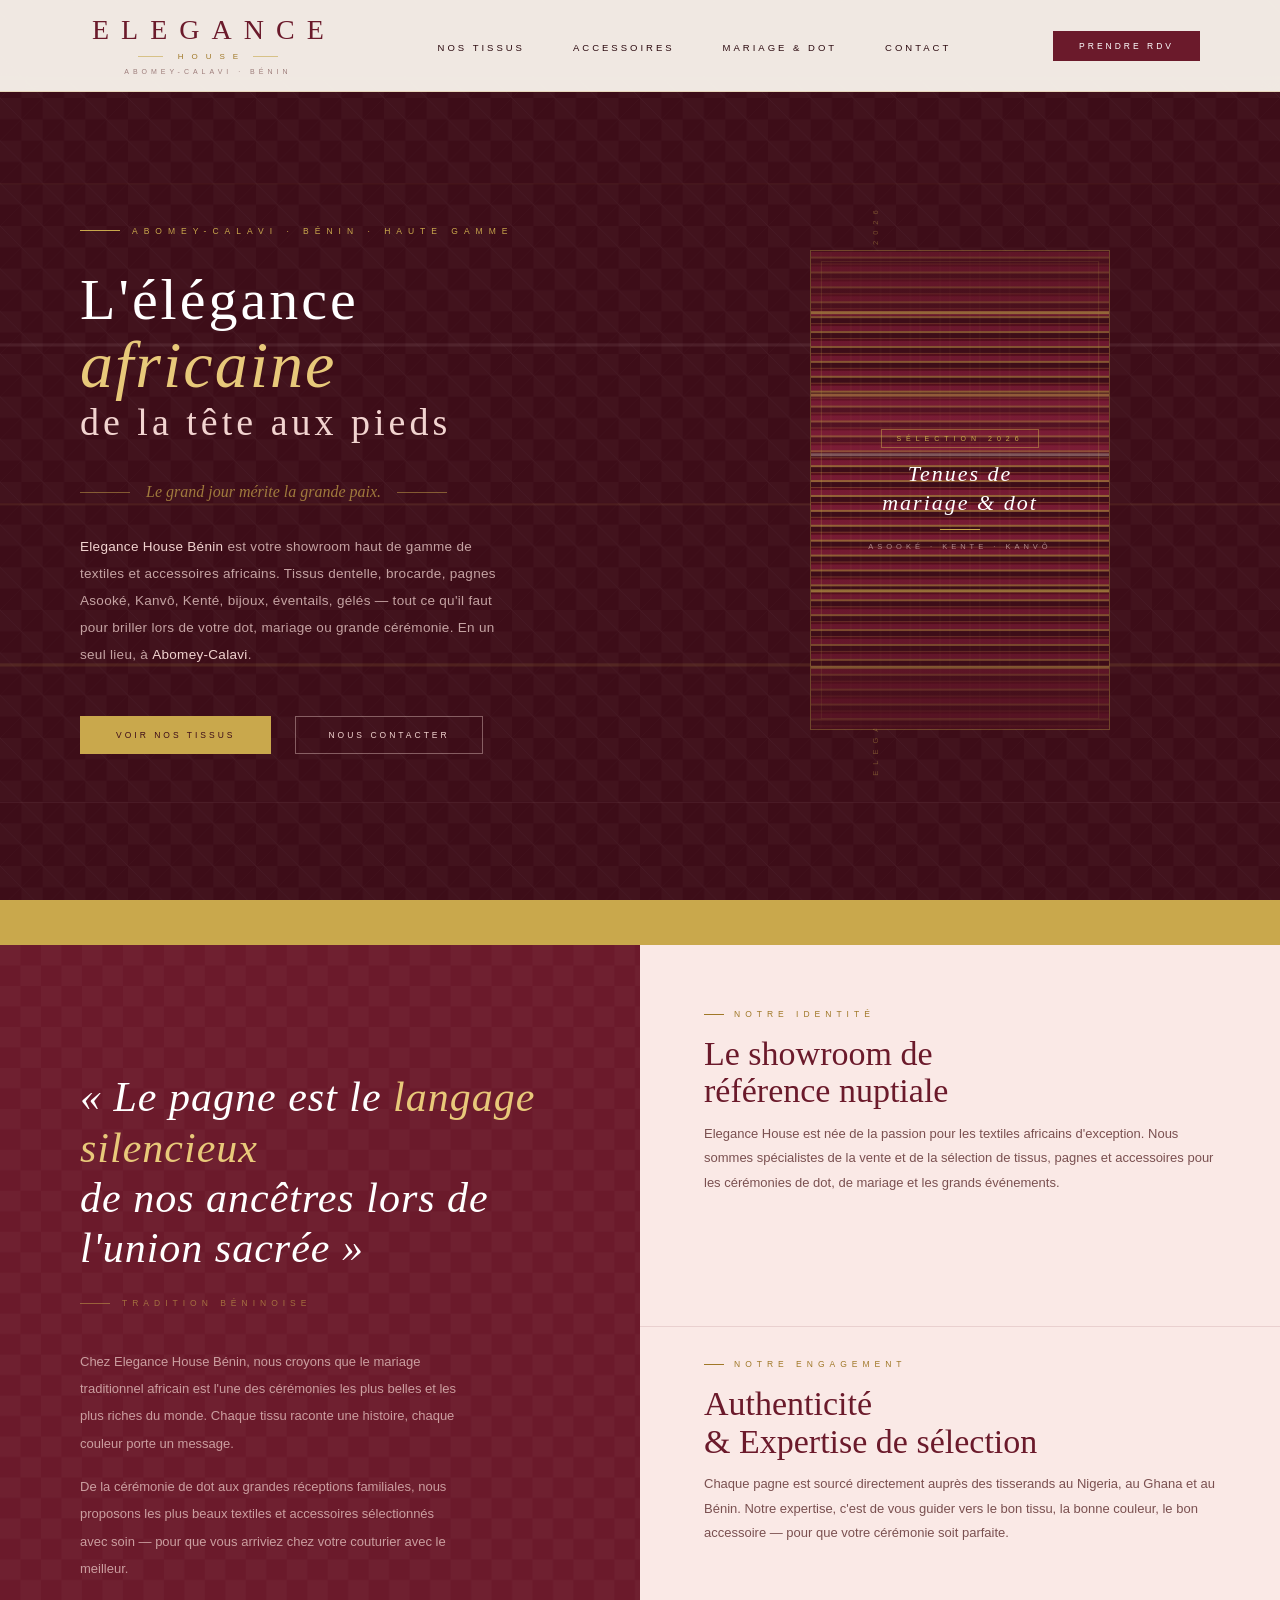
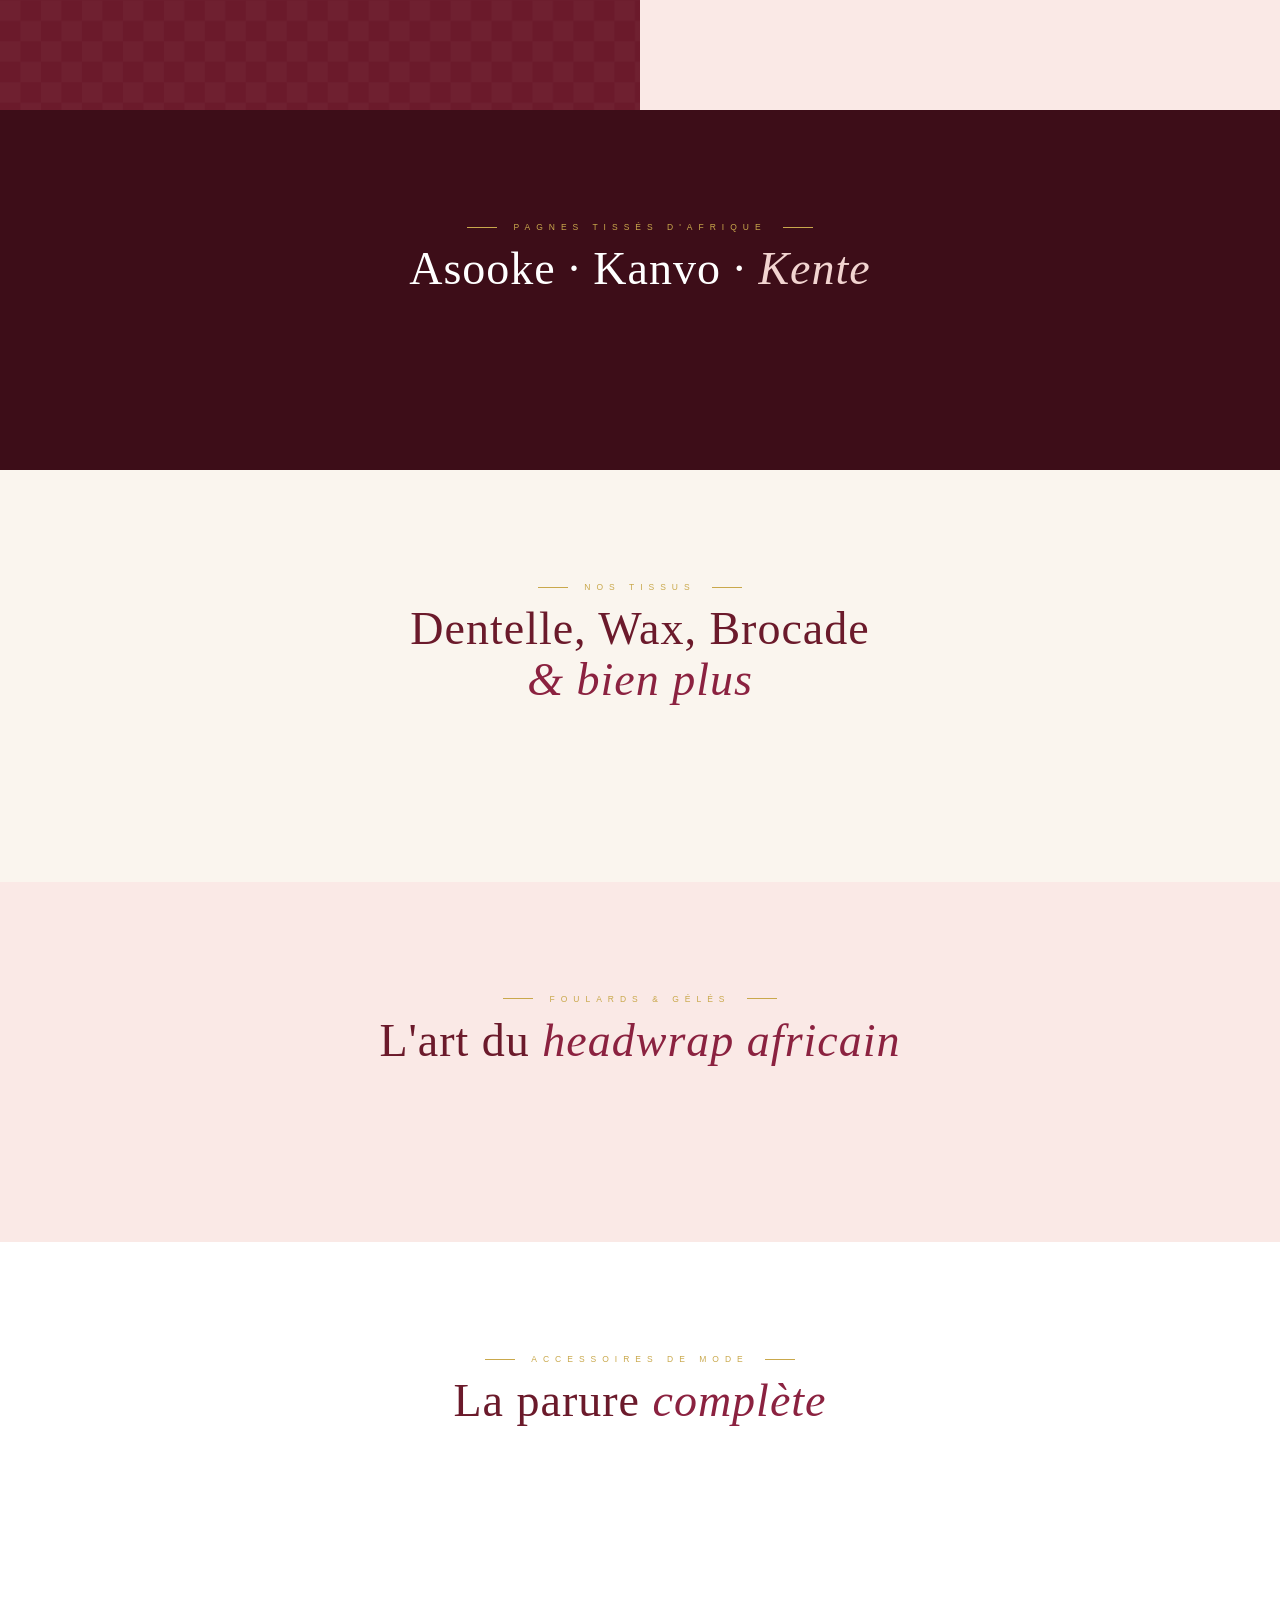
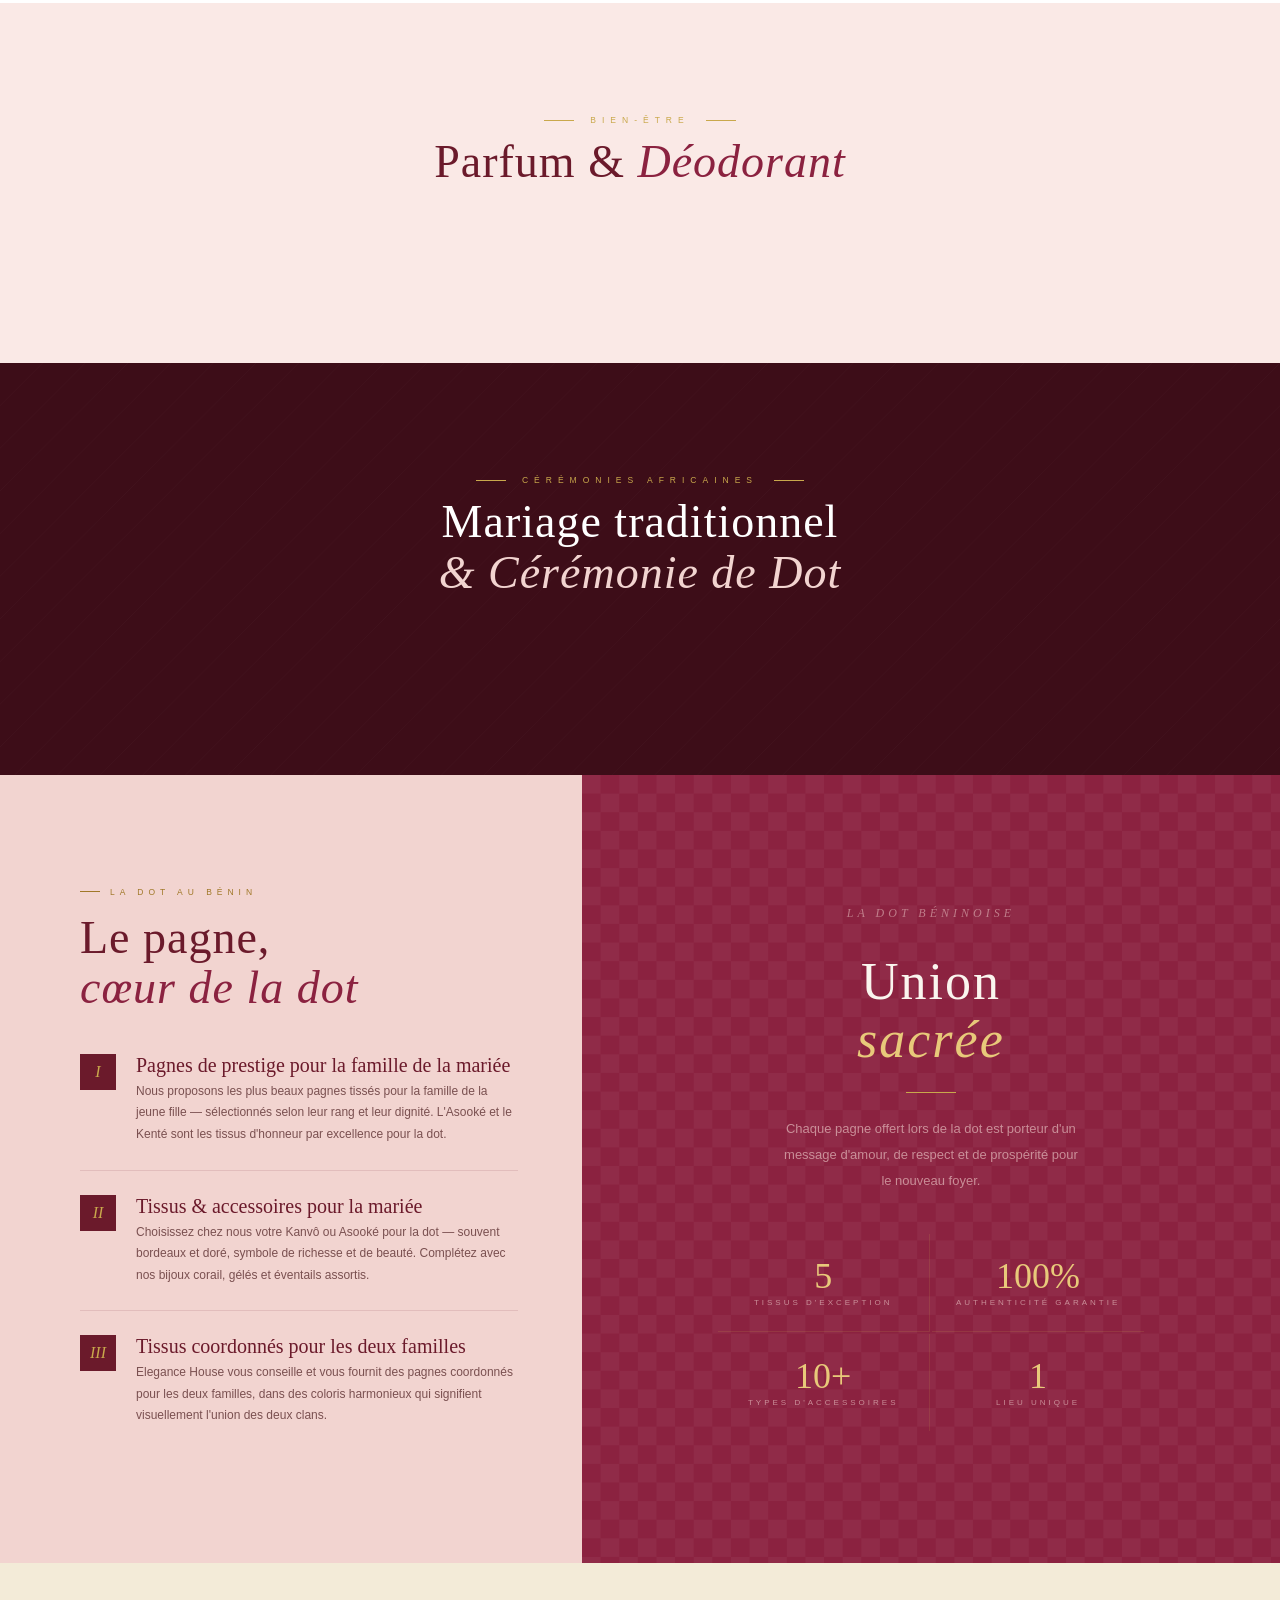
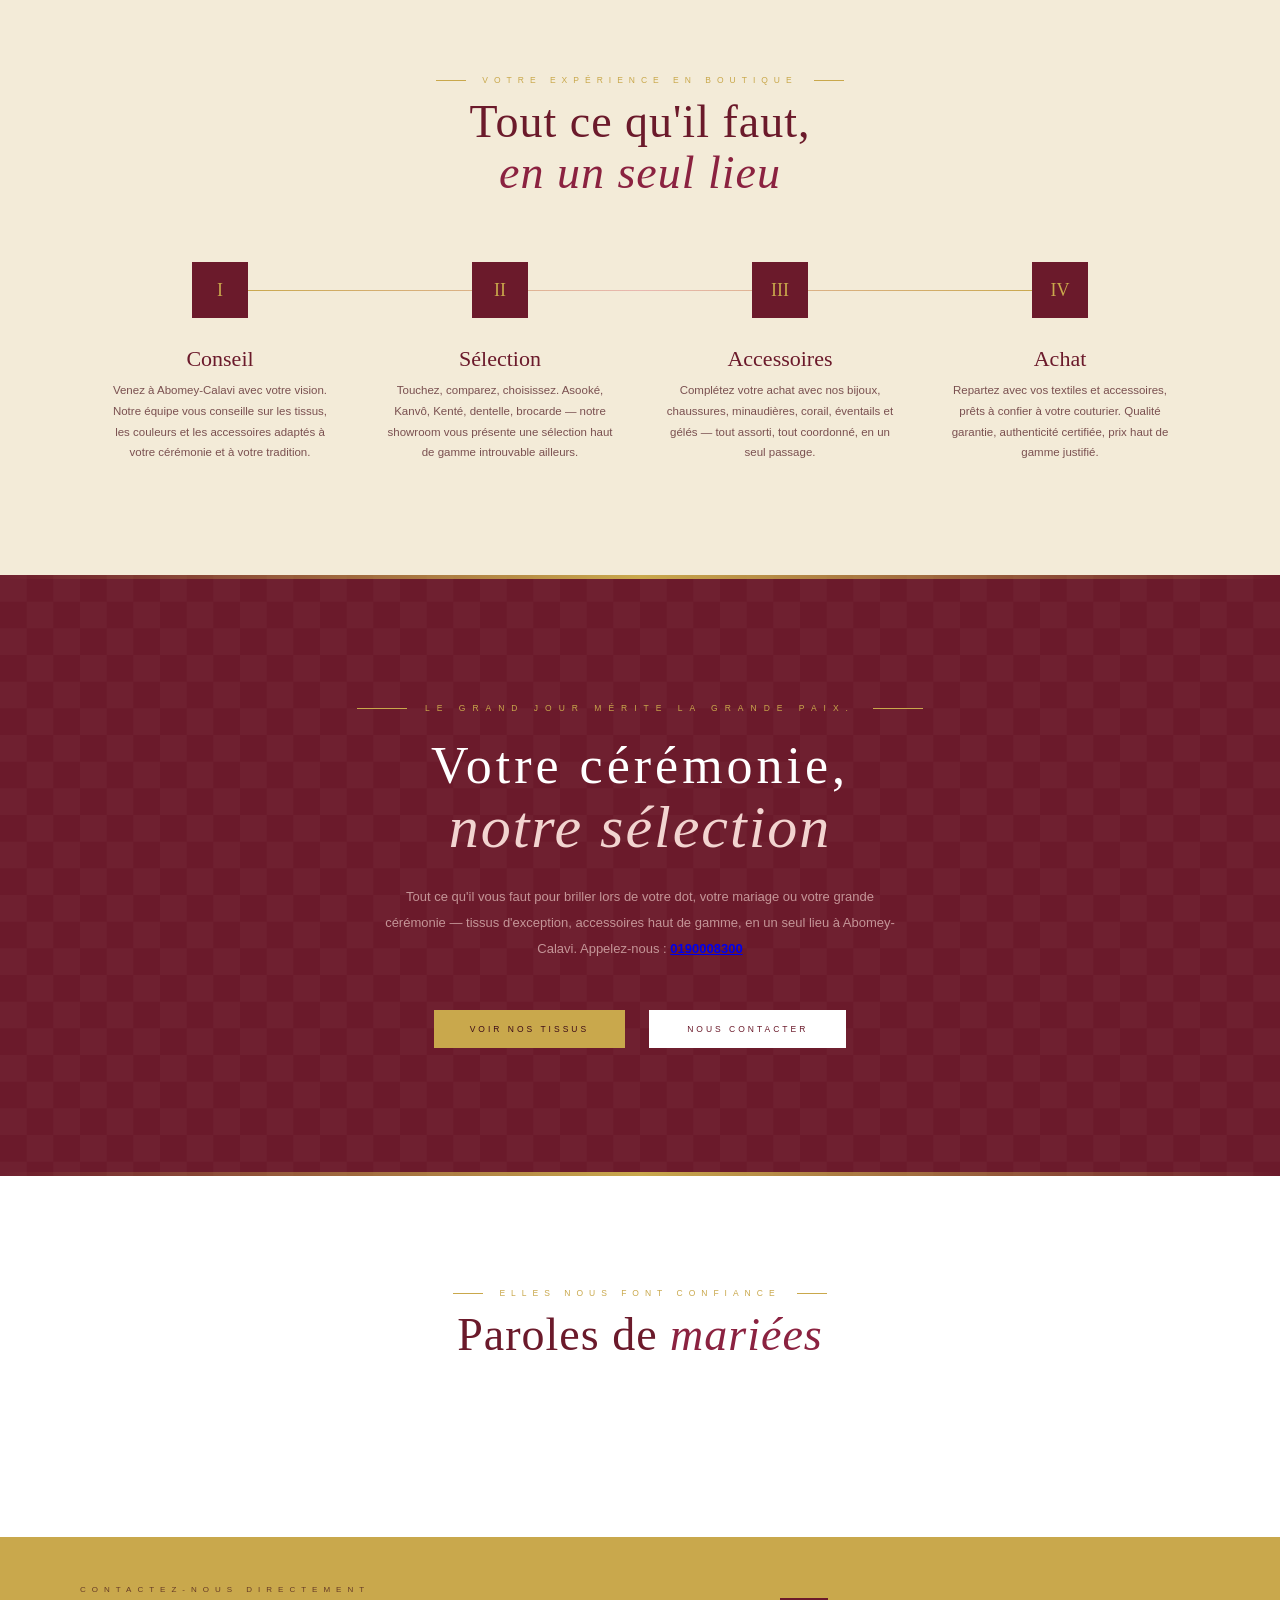
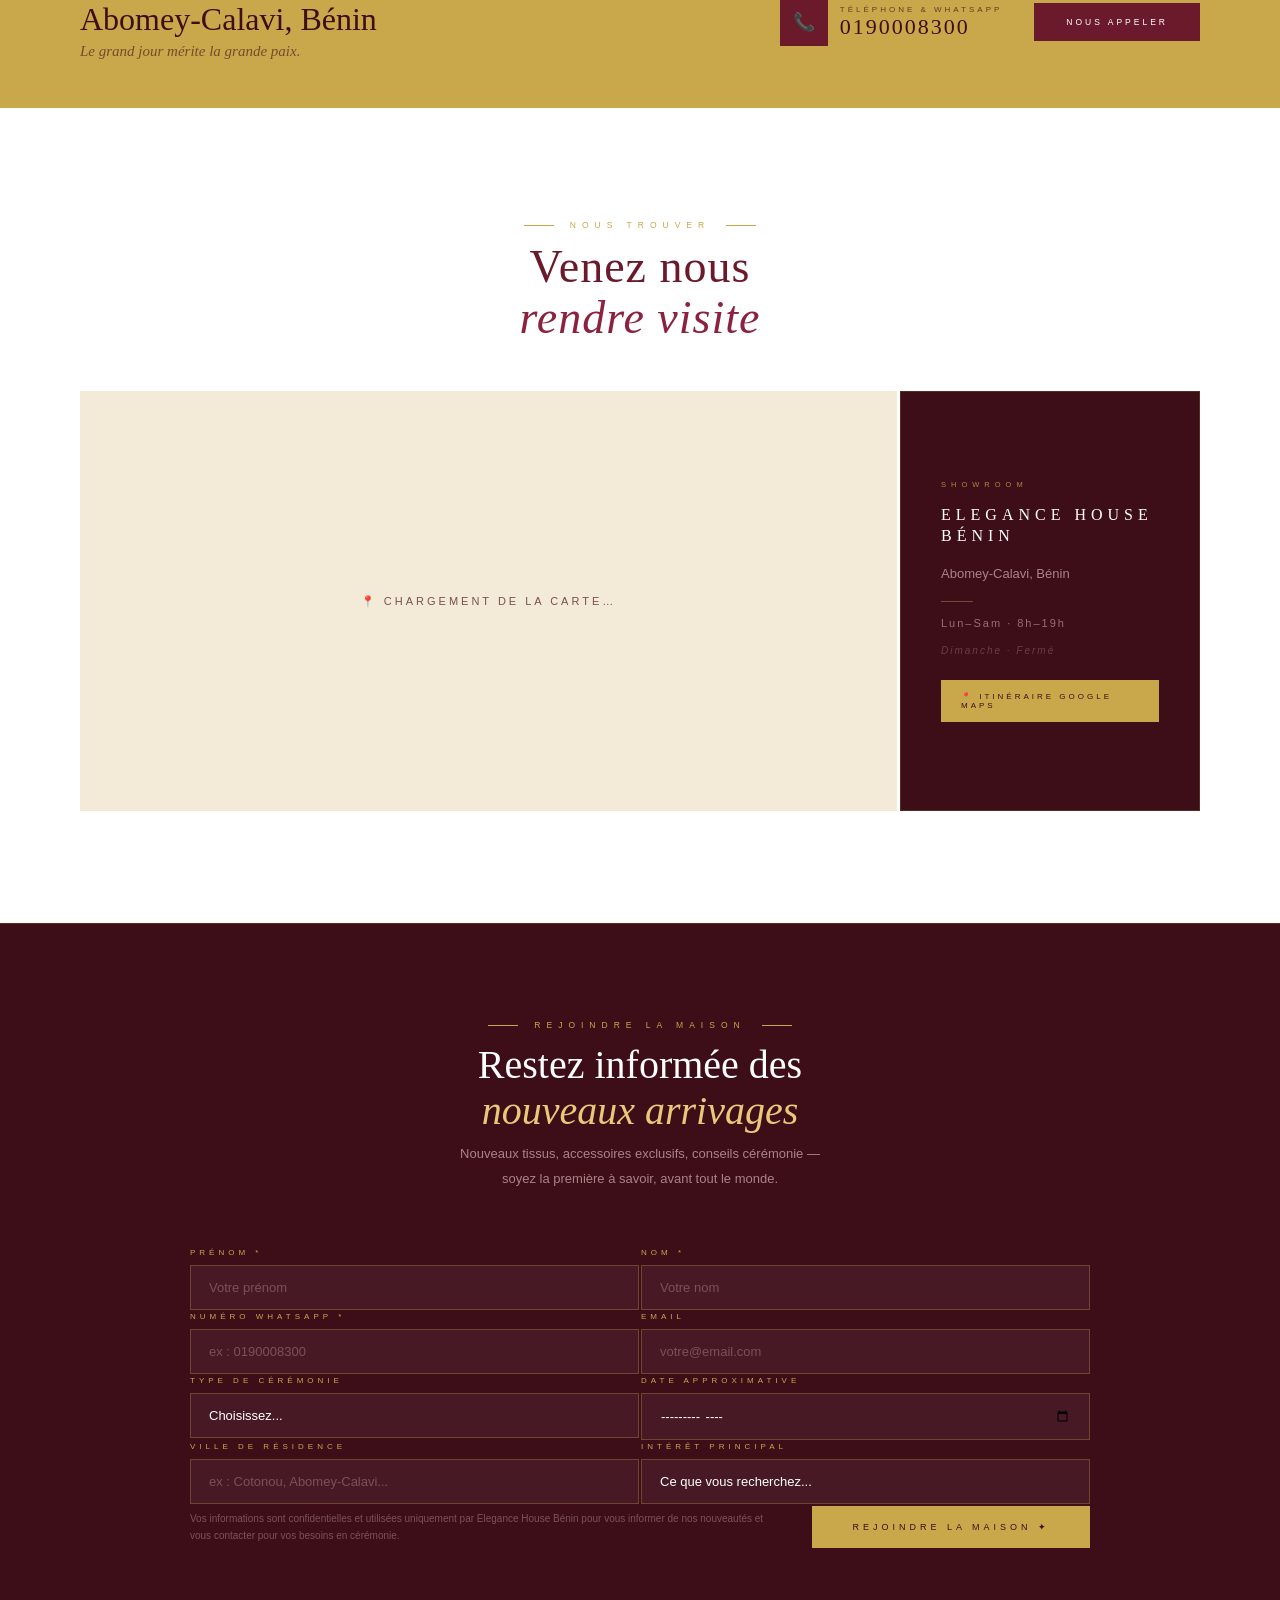
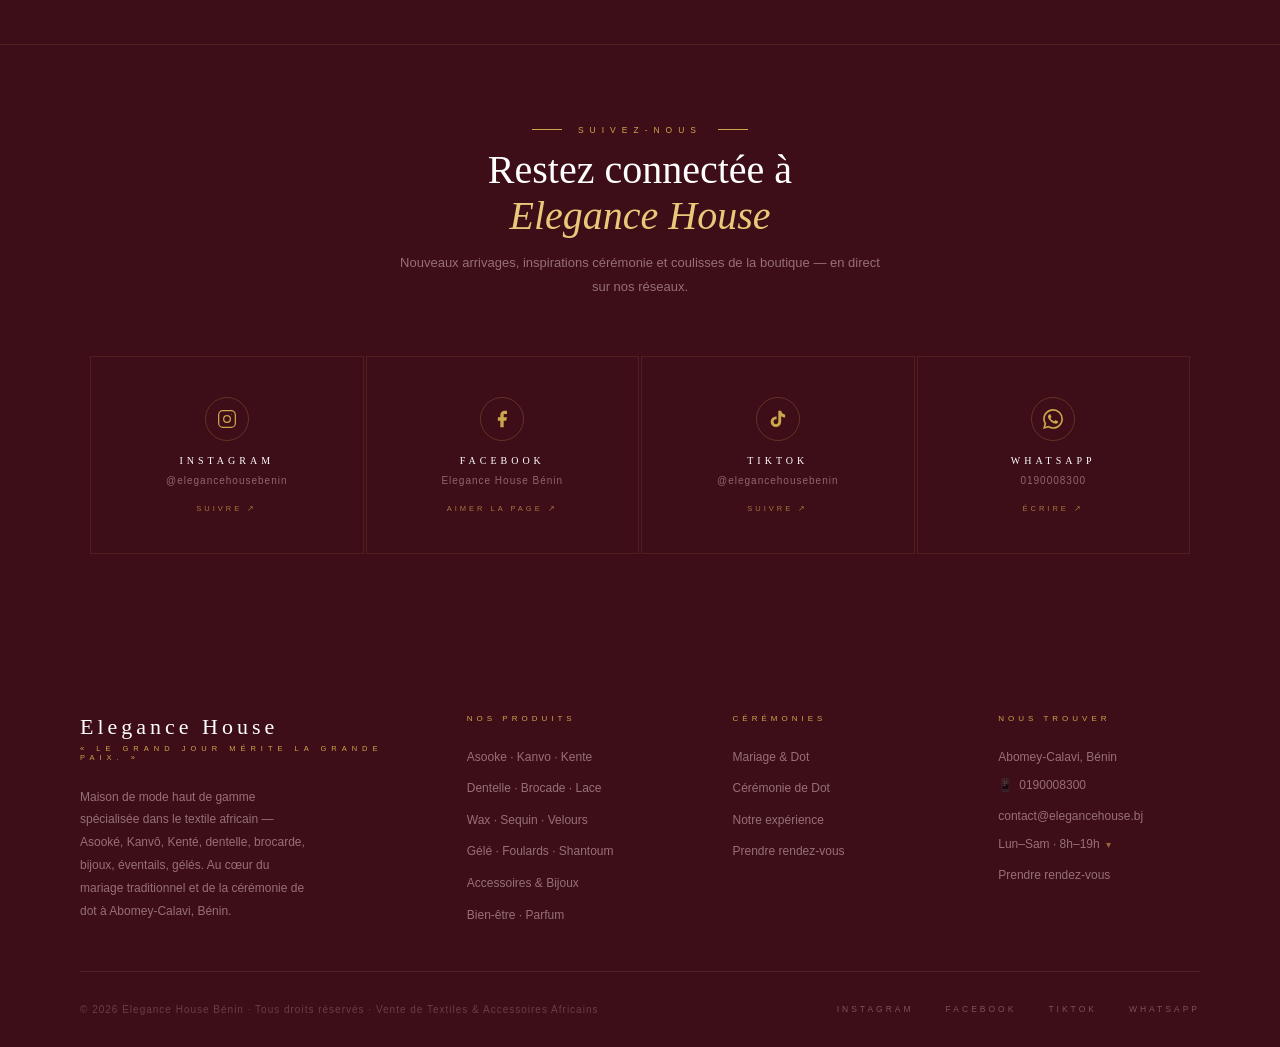
<file: index.html>
<!DOCTYPE html>
<html lang="fr" prefix="og: https://ogp.me/ns#">
<head>
  <meta charset="UTF-8">
  <meta name="viewport" content="width=device-width, initial-scale=1.0">
  <meta http-equiv="Content-Security-Policy" content="
    default-src 'self';
    script-src 'self' https://esm.sh;
    style-src 'self' 'unsafe-inline' https://fonts.googleapis.com;
    font-src 'self' https://fonts.gstatic.com;
    img-src 'self' data: https:;
    connect-src 'self' https://*.supabase.co https://formspree.io;
    frame-src https://maps.google.com https://www.google.com https://google.com;
    base-uri 'self';
    form-action 'none';
    object-src 'none';
  ">
  <meta http-equiv="X-Content-Type-Options" content="nosniff">
  <meta http-equiv="X-Frame-Options" content="SAMEORIGIN">
  <meta http-equiv="Referrer-Policy" content="strict-origin-when-cross-origin">

  <!-- ══ SEO PRIMARY ═══════════════════════════════════════════════════════ -->
  <title>Elegance House Bénin — Tissus & Accessoires Africains · Mariage · Dot · Haute Gamme</title>
  <meta name="description" content="Showroom haut de gamme de textiles et accessoires africains à Abomey-Calavi, Bénin. Asooké, Kanvô, Kenté, dentelle, brocarde, wax, bijoux, éventails et gélés — tout pour votre dot, mariage ou grande cérémonie.">
  <meta name="keywords" content="tissus africains Bénin, pagnes mariage Cotonou, Asooké, Kenté, Kanvô, dentelle, brocarde, wax, accessoires mariée, cérémonie dot Bénin, showroom textile Abomey-Calavi, Elegance House">
  <meta name="author" content="Elegance House Bénin">
  <meta name="robots" content="index, follow">
  <link rel="canonical" href="https://elegancehouse.bj">

  <!-- ══ GÉOLOCALISATION (aide Google à trouver le commerce) ═══════════════ -->
  <meta name="geo.region" content="BJ-LI">
  <meta name="geo.placename" content="Abomey-Calavi, Bénin">
  <meta name="geo.position" content="6.4473;2.3554">
  <meta name="ICBM" content="6.4473, 2.3554">

  <!-- ══ OPEN GRAPH — aperçu WhatsApp, Facebook, Instagram ════════════════ -->
  <meta property="og:type" content="website">
  <meta property="og:url" content="https://elegancehouse.bj">
  <meta property="og:site_name" content="Elegance House Bénin">
  <meta property="og:locale" content="fr_BJ">
  <meta property="og:title" content="Elegance House Bénin — Tissus & Accessoires Africains · Mariage · Dot">
  <meta property="og:description" content="Showroom haut de gamme à Abomey-Calavi : Asooké, Kanvô, Kenté, dentelle, brocarde, wax, bijoux, éventails & gélés — tout pour votre dot et mariage traditionnel.">
  <meta property="og:image" content="https://elegancehouse.bj/assets/og-image.jpg">
  <meta property="og:image:width" content="1200">
  <meta property="og:image:height" content="630">
  <meta property="og:image:alt" content="Elegance House Bénin — Tissus et Accessoires Africains Haut de Gamme">

  <!-- ══ TWITTER / X CARD ══════════════════════════════════════════════════ -->
  <meta name="twitter:card" content="summary_large_image">
  <meta name="twitter:title" content="Elegance House Bénin — Tissus & Accessoires Africains">
  <meta name="twitter:description" content="Showroom haut de gamme à Abomey-Calavi : pagnes tissés, dentelle, brocarde, wax, bijoux et accessoires pour vos cérémonies.">
  <meta name="twitter:image" content="https://elegancehouse.bj/assets/og-image.jpg">

  <!-- ══ FAVICON & MANIFEST ══════════════════════════════════════════════ -->
  <link rel="icon" type="image/svg+xml" href="/assets/favicon.svg">
  <link rel="icon" type="image/svg+xml" href="assets/favicon.svg">
  <link rel="apple-touch-icon" href="assets/favicon.svg">
  <link rel="manifest" href="assets/site.webmanifest">
  <meta name="theme-color" content="#3D0D18">
  <meta name="msapplication-TileColor" content="#3D0D18">

  <!-- ══ POLICES ══════════════════════════════════════════════════════════ -->
  <link rel="preconnect" href="https://fonts.googleapis.com">
  <link rel="preconnect" href="https://fonts.gstatic.com" crossorigin>
  <link href="https://fonts.googleapis.com/css2?family=Cormorant+Garamond:ital,wght@0,300;0,400;0,500;1,300;1,400;1,500&family=Cinzel:wght@300;400&family=Jost:wght@200;300;400&display=swap" rel="stylesheet">
  <link rel="stylesheet" href="styles.css">
</head>
<body>

<!-- ══ NAV ══════════════════════════════════════════════════════════════════ -->
<nav>
  <div class="nav-brand">
    <div class="nav-brand-name">Elegance</div>
    <div class="nav-brand-rule">
      <span></span>
      <span class="nav-brand-house">House</span>
      <span></span>
    </div>
    <span class="nav-brand-tagline">Abomey-Calavi · Bénin</span>
  </div>

  <ul class="nav-links" id="nav-links">
    <li><a href="#tissus">Nos Tissus</a></li>
    <li><a href="#accessoires">Accessoires</a></li>
    <li><a href="#mariage">Mariage & Dot</a></li>
    <li><a href="#contact">Contact</a></li>
    <li class="nav-links-cta-mobile"><button class="nav-cta" onclick="EH.openRDV()">Prendre RDV</button></li>
  </ul>
  <button class="nav-cta nav-cta-desktop" onclick="EH.openRDV()">Prendre RDV</button>

  <button class="nav-hamburger" id="nav-hamburger" aria-label="Ouvrir le menu" aria-expanded="false">
    <span></span>
    <span></span>
    <span></span>
  </button>
</nav>

<!-- ══ HERO ══════════════════════════════════════════════════════════════════ -->
<section class="hero">
  <div class="hero-bg">
    <svg width="100%" height="100%" viewBox="0 0 1200 900" preserveAspectRatio="xMidYMid slice">
      <defs>
        <pattern id="hero-weave" x="0" y="0" width="40" height="40" patternUnits="userSpaceOnUse">
          <rect width="40" height="40" fill="none"/>
          <rect x="0" y="0" width="20" height="20" fill="white" opacity="0.025"/>
          <rect x="20" y="20" width="20" height="20" fill="white" opacity="0.025"/>
          <line x1="0" y1="0" x2="40" y2="40" stroke="white" stroke-width="0.4" opacity="0.06"/>
          <line x1="40" y1="0" x2="0" y2="40" stroke="white" stroke-width="0.4" opacity="0.03"/>
        </pattern>
      </defs>
      <rect width="1200" height="900" fill="#3D0D18"/>
      <rect width="1200" height="900" fill="url(#hero-weave)"/>
      <rect x="0" y="100" width="1200" height="3" fill="#C9A84C" opacity="0.12"/>
      <rect x="0" y="200" width="1200" height="1" fill="#C9A84C" opacity="0.06"/>
      <rect x="0" y="350" width="1200" height="3" fill="#F2D4D0" opacity="0.08"/>
      <rect x="0" y="500" width="1200" height="2" fill="#C9A84C" opacity="0.10"/>
      <rect x="0" y="650" width="1200" height="3" fill="#C9A84C" opacity="0.12"/>
      <rect x="0" y="780" width="1200" height="1" fill="#F2D4D0" opacity="0.06"/>
    </svg>
  </div>

  <div class="hero-content">
    <div class="hero-left">
      <div class="hero-eyebrow">
        <div class="hero-eyebrow-line"></div>
        Abomey-Calavi · Bénin · Haute Gamme
      </div>
      <h1 class="hero-title">
        L'élégance<br>
        <span class="hero-title-italic">africaine</span>
        <span class="hero-title-sub">de la tête aux pieds</span>
      </h1>
      <div class="hero-ornament-line">
        <span></span>
        <em>Le grand jour mérite la grande paix.</em>
        <span></span>
      </div>
      <p class="hero-desc">
        <strong>Elegance House Bénin</strong> est votre showroom haut de gamme de textiles et accessoires africains. Tissus dentelle, brocarde, pagnes Asooké, Kanvô, Kenté, bijoux, éventails, gélés — tout ce qu'il faut pour briller lors de votre dot, mariage ou grande cérémonie. En un seul lieu, à <strong>Abomey-Calavi</strong>.
      </p>
      <div class="hero-btns">
        <button class="btn-gold" onclick="document.getElementById('section-pagnes').scrollIntoView({behavior:'smooth'})">Voir nos tissus</button>
        <button class="btn-outline-blanc" onclick="document.getElementById('contact').scrollIntoView({behavior:'smooth'})">Nous contacter</button>
      </div>
    </div>

    <div class="hero-right">
      <span class="hero-side-label">Elegance House Bénin · Abomey-Calavi · Haute Gamme 2026</span>
      <div class="hero-panel" style="height:480px;">
        <svg class="hero-panel-weave" width="300" height="480" viewBox="0 0 300 480">
          <defs>
            <pattern id="panel-asoke" x="0" y="0" width="30" height="15" patternUnits="userSpaceOnUse">
              <rect width="30" height="15" fill="#5A0F1E"/>
              <rect x="0" y="0" width="30" height="5" fill="#8B2240" opacity="0.7"/>
              <rect x="0" y="5" width="30" height="2" fill="#C9A84C" opacity="0.6"/>
              <rect x="0" y="7" width="30" height="5" fill="#3D0D18"/>
              <rect x="0" y="12" width="30" height="1" fill="#C9A84C" opacity="0.3"/>
              <line x1="10" y1="0" x2="10" y2="15" stroke="#C9A84C" stroke-width="0.5" opacity="0.2"/>
              <line x1="20" y1="0" x2="20" y2="15" stroke="#C9A84C" stroke-width="0.5" opacity="0.2"/>
            </pattern>
          </defs>
          <rect width="300" height="480" fill="url(#panel-asoke)"/>
          <rect x="0" y="0"   width="300" height="60" fill="#6B1A2B" opacity="0.4"/>
          <rect x="0" y="60"  width="300" height="3"  fill="#C9A84C" opacity="0.8"/>
          <rect x="0" y="143" width="300" height="3"  fill="#C9A84C" opacity="0.8"/>
          <rect x="0" y="143" width="300" height="60" fill="#8B2240" opacity="0.3"/>
          <rect x="0" y="203" width="300" height="3"  fill="#F2D4D0" opacity="0.4"/>
          <rect x="0" y="340" width="300" height="3"  fill="#C9A84C" opacity="0.8"/>
          <rect x="0" y="417" width="300" height="3"  fill="#C9A84C" opacity="0.8"/>
          <rect x="0" y="420" width="300" height="60" fill="#6B1A2B" opacity="0.4"/>
        </svg>
        <div class="hero-panel-overlay">
          <div class="panel-badge">Sélection 2026</div>
          <div class="panel-title">Tenues de<br>mariage & dot</div>
          <div class="panel-div"></div>
          <div class="panel-sub">Asooké · Kente · Kanvô</div>
        </div>
      </div>
    </div>
  </div>
</section>

<!-- ══ BANDEAU CÉRÉMONIES — rendu par app.js depuis cerStrip ═══════════════ -->
<div class="cer-strip" id="cer-strip"></div>

<!-- ══ INTRO NUPTIALE ════════════════════════════════════════════════════════ -->
<section class="intro">
  <div class="intro-left">
    <svg class="intro-left-pattern" viewBox="0 0 500 700" preserveAspectRatio="xMidYMid slice">
      <defs>
        <pattern id="intro-pat" x="0" y="0" width="32" height="32" patternUnits="userSpaceOnUse">
          <rect x="0" y="0" width="16" height="16" fill="white" opacity="0.5"/>
          <rect x="16" y="16" width="16" height="16" fill="white" opacity="0.5"/>
        </pattern>
      </defs>
      <rect width="500" height="700" fill="url(#intro-pat)"/>
    </svg>
    <div class="intro-left-content">
      <p class="intro-quote">
        « Le pagne est le <em>langage silencieux</em><br>de nos ancêtres lors de l'union sacrée »
      </p>
      <div class="intro-quote-source">Tradition béninoise</div>
      <p class="intro-para">
        Chez Elegance House Bénin, nous croyons que le mariage traditionnel africain est l'une des cérémonies les plus belles et les plus riches du monde. Chaque tissu raconte une histoire, chaque couleur porte un message.
      </p>
      <p class="intro-para">
        De la cérémonie de dot aux grandes réceptions familiales, nous proposons les plus beaux textiles et accessoires sélectionnés avec soin — pour que vous arriviez chez votre couturier avec le meilleur.
      </p>
    </div>
  </div>
  <div class="intro-right">
    <div class="intro-right-top">
      <div class="kw-tag">Notre identité</div>
      <div class="kw-title">Le showroom de<br>référence nuptiale</div>
      <p class="kw-desc">Elegance House est née de la passion pour les textiles africains d'exception. Nous sommes spécialistes de la vente et de la sélection de tissus, pagnes et accessoires pour les cérémonies de dot, de mariage et les grands événements.</p>
    </div>
    <div class="intro-right-bottom">
      <div class="kw-tag">Notre engagement</div>
      <div class="kw-title">Authenticité<br>& Expertise de sélection</div>
      <p class="kw-desc">Chaque pagne est sourcé directement auprès des tisserands au Nigeria, au Ghana et au Bénin. Notre expertise, c'est de vous guider vers le bon tissu, la bonne couleur, le bon accessoire — pour que votre cérémonie soit parfaite.</p>
    </div>
  </div>
</section>

<!-- ══ PAGNES TISSÉS — rendu par app.js depuis data.pagnes ════════════════ -->
<section class="catalogue-sec catalogue-sec--vin" id="section-pagnes">
  <div class="sec-head">
    <div class="sec-tag">Pagnes tissés d'Afrique</div>
    <h2 class="sec-title">Asooke · Kanvo · <em>Kente</em></h2>
  </div>
  <div class="tissu-grid-wrap" id="grid-pagnes"></div>
</section>

<!-- ══ NOS TISSUS — rendu par app.js depuis data.tissus ════════════════════ -->
<section class="catalogue-sec" id="section-tissus">
  <div class="sec-head">
    <div class="sec-tag">Nos tissus</div>
    <h2 class="sec-title">Dentelle, Wax, Brocade<br><em>& bien plus</em></h2>
  </div>
  <div class="tissu-grid-wrap" id="grid-tissus"></div>
</section>

<!-- ══ FOULARDS — rendu par app.js depuis data.foulards ════════════════════ -->
<section class="catalogue-sec catalogue-sec--blush" id="section-foulards">
  <div class="sec-head">
    <div class="sec-tag">Foulards & Gélés</div>
    <h2 class="sec-title">L'art du <em>headwrap africain</em></h2>
  </div>
  <div class="tissu-grid-wrap" id="grid-foulards"></div>
</section>


<!-- ══ ACCESSOIRES — rendu par app.js depuis data.accessoires ════════════ -->
<section class="catalogue-sec catalogue-sec--blanc" id="section-accessoires">
  <div class="sec-head">
    <div class="sec-tag">Accessoires de mode</div>
    <h2 class="sec-title">La parure <em>complète</em></h2>
  </div>
  <div class="tissu-grid-wrap" id="grid-accessoires"></div>
</section>

<!-- ══ BIEN-ÊTRE — rendu par app.js depuis data.bienetre ════════════════ -->
<section class="catalogue-sec catalogue-sec--blush" id="section-bienetre">
  <div class="sec-head">
    <div class="sec-tag">Bien-être</div>
    <h2 class="sec-title">Parfum & <em>Déodorant</em></h2>
  </div>
  <div class="tissu-grid-wrap" id="grid-bienetre"></div>
</section>

<!-- ══ MARIAGE & DOT — rendu par app.js depuis data.mariages ════════════ -->
<section class="mariage" id="mariage">
  <svg class="mariage-pattern-bg" viewBox="0 0 1200 700" preserveAspectRatio="xMidYMid slice">
    <defs>
      <pattern id="mar-pat" x="0" y="0" width="40" height="40" patternUnits="userSpaceOnUse">
        <line x1="0" y1="40" x2="40" y2="0" stroke="white" stroke-width="0.5"/>
        <line x1="-10" y1="10" x2="10" y2="-10" stroke="white" stroke-width="0.3"/>
      </pattern>
    </defs>
    <rect width="1200" height="700" fill="url(#mar-pat)"/>
  </svg>
  <div class="mariage-inner">
    <div class="sec-head">
      <div class="sec-tag">Cérémonies africaines</div>
      <h2 class="sec-title" style="color:var(--blanc);">Mariage traditionnel<br><em style="color:var(--blush);">& Cérémonie de Dot</em></h2>
    </div>
    <div class="mariage-grid" id="mariages-grid"></div>
  </div>
</section>

<!-- ══ DOT SECTION (statique — contenu permanent) ════════════════════════ -->
<section class="dot-section">
  <div class="dot-left">
    <div class="kw-tag">La dot au Bénin</div>
    <h2 class="sec-title" style="text-align:left;margin-bottom:0;">Le pagne,<br><em>cœur de la dot</em></h2>
    <div class="dot-items">
      <div class="dot-item">
        <div class="dot-icon"><span class="dot-icon-inner">I</span></div>
        <div>
          <div class="dot-item-title">Pagnes de prestige pour la famille de la mariée</div>
          <p class="dot-item-desc">Nous proposons les plus beaux pagnes tissés pour la famille de la jeune fille — sélectionnés selon leur rang et leur dignité. L'Asooké et le Kenté sont les tissus d'honneur par excellence pour la dot.</p>
        </div>
      </div>
      <div class="dot-item">
        <div class="dot-icon"><span class="dot-icon-inner">II</span></div>
        <div>
          <div class="dot-item-title">Tissus & accessoires pour la mariée</div>
          <p class="dot-item-desc">Choisissez chez nous votre Kanvô ou Asooké pour la dot — souvent bordeaux et doré, symbole de richesse et de beauté. Complétez avec nos bijoux corail, gélés et éventails assortis.</p>
        </div>
      </div>
      <div class="dot-item">
        <div class="dot-icon"><span class="dot-icon-inner">III</span></div>
        <div>
          <div class="dot-item-title">Tissus coordonnés pour les deux familles</div>
          <p class="dot-item-desc">Elegance House vous conseille et vous fournit des pagnes coordonnés pour les deux familles, dans des coloris harmonieux qui signifient visuellement l'union des deux clans.</p>
        </div>
      </div>
    </div>
  </div>
  <div class="dot-visual">
    <svg class="dot-visual-pattern" viewBox="0 0 600 700" preserveAspectRatio="xMidYMid slice">
      <defs>
        <pattern id="dot-pat" x="0" y="0" width="32" height="32" patternUnits="userSpaceOnUse">
          <rect x="0" y="0" width="16" height="16" fill="white" opacity="0.5"/>
          <rect x="16" y="16" width="16" height="16" fill="white" opacity="0.5"/>
        </pattern>
      </defs>
      <rect width="600" height="700" fill="url(#dot-pat)"/>
    </svg>
    <div class="dot-visual-content">
      <div class="dot-visual-pre">La dot béninoise</div>
      <div class="dot-visual-title">Union<br><em>sacrée</em></div>
      <div class="dot-visual-divider"></div>
      <p class="dot-visual-desc">Chaque pagne offert lors de la dot est porteur d'un message d'amour, de respect et de prospérité pour le nouveau foyer.</p>
      <div class="dot-table">
        <div class="dot-cell dot-cell--tl">
          <div class="dot-cell-num">5</div>
          <div class="dot-cell-label">Tissus d'exception</div>
        </div>
        <div class="dot-cell dot-cell--tr">
          <div class="dot-cell-num">100%</div>
          <div class="dot-cell-label">Authenticité garantie</div>
        </div>
        <div class="dot-cell dot-cell--bl">
          <div class="dot-cell-num">10+</div>
          <div class="dot-cell-label">Types d'accessoires</div>
        </div>
        <div class="dot-cell">
          <div class="dot-cell-num">1</div>
          <div class="dot-cell-label">Lieu unique</div>
        </div>
      </div>
    </div>
  </div>
</section>

<!-- ══ PROCESSUS (statique) ═══════════════════════════════════════════════ -->
<section class="processus" id="processus">
  <div class="sec-head">
    <div class="sec-tag">Votre expérience en boutique</div>
    <h2 class="sec-title">Tout ce qu'il faut,<br><em>en un seul lieu</em></h2>
  </div>
  <div class="proc-steps">
    <div class="proc-step">
      <div class="proc-step-num"><span>I</span></div>
      <div class="proc-step-title">Conseil</div>
      <p class="proc-step-desc">Venez à Abomey-Calavi avec votre vision. Notre équipe vous conseille sur les tissus, les couleurs et les accessoires adaptés à votre cérémonie et à votre tradition.</p>
    </div>
    <div class="proc-step">
      <div class="proc-step-num"><span>II</span></div>
      <div class="proc-step-title">Sélection</div>
      <p class="proc-step-desc">Touchez, comparez, choisissez. Asooké, Kanvô, Kenté, dentelle, brocarde — notre showroom vous présente une sélection haut de gamme introuvable ailleurs.</p>
    </div>
    <div class="proc-step">
      <div class="proc-step-num"><span>III</span></div>
      <div class="proc-step-title">Accessoires</div>
      <p class="proc-step-desc">Complétez votre achat avec nos bijoux, chaussures, minaudières, corail, éventails et gélés — tout assorti, tout coordonné, en un seul passage.</p>
    </div>
    <div class="proc-step">
      <div class="proc-step-num"><span>IV</span></div>
      <div class="proc-step-title">Achat</div>
      <p class="proc-step-desc">Repartez avec vos textiles et accessoires, prêts à confier à votre couturier. Qualité garantie, authenticité certifiée, prix haut de gamme justifié.</p>
    </div>
  </div>
</section>

<!-- ══ BANNER CTA (statique) ═════════════════════════════════════════════ -->
<section class="banner">
  <svg class="banner-bg" viewBox="0 0 1200 600" preserveAspectRatio="xMidYMid slice">
    <defs>
      <pattern id="ban-pat" x="0" y="0" width="50" height="50" patternUnits="userSpaceOnUse">
        <rect x="0" y="0" width="25" height="25" fill="white" opacity="0.5"/>
        <rect x="25" y="25" width="25" height="25" fill="white" opacity="0.5"/>
      </pattern>
    </defs>
    <rect width="1200" height="600" fill="url(#ban-pat)"/>
  </svg>
  <div class="banner-deco-top"></div>
  <div class="banner-deco-bot"></div>
  <div class="banner-content">
    <div class="banner-pre">Le grand jour mérite la grande paix.</div>
    <h2 class="banner-title">
      Votre cérémonie,
      <span class="banner-title-it">notre sélection</span>
    </h2>
    <p class="banner-sub">
      Tout ce qu'il vous faut pour briller lors de votre dot, votre mariage ou votre grande cérémonie — tissus d'exception, accessoires haut de gamme, en un seul lieu à Abomey-Calavi.
      Appelez-nous : <strong><a data-eh="phone-href" href="tel:0190008300"><span data-eh="phone-text">0190008300</span></a></strong>
    </p>
    <div class="banner-btns">
      <button class="btn-gold" onclick="document.getElementById('section-pagnes').scrollIntoView({behavior:'smooth'})">Voir nos tissus</button>
      <button class="btn-blanc" onclick="document.getElementById('contact').scrollIntoView({behavior:'smooth'})">Nous contacter</button>
    </div>
  </div>
</section>

<!-- ══ TÉMOIGNAGES — rendu par app.js depuis data.temoignages ════════════ -->
<section class="temoignages">
  <div class="sec-head">
    <div class="sec-tag">Elles nous font confiance</div>
    <h2 class="sec-title">Paroles de <em>mariées</em></h2>
  </div>
  <div class="temo-grid" id="temo-grid"></div>
</section>

<!-- ══ BARRE CONTACT — données depuis content.json via data-eh ═══════════ -->
<div class="contact-bar">
  <div>
    <div class="contact-bar-label">Contactez-nous directement</div>
    <div class="contact-bar-city" data-eh="location">Abomey-Calavi, Bénin</div>
    <div class="contact-bar-tagline" data-eh="tagline">Le grand jour mérite la grande paix.</div>
  </div>
  <div class="contact-bar-actions">
    <a class="contact-bar-phone" data-eh="phone-href" href="tel:0190008300">
      <div class="contact-bar-phone-icon">📞</div>
      <div>
        <div class="contact-bar-phone-label">Téléphone & WhatsApp</div>
        <div class="contact-bar-phone-num" data-eh="phone-text">0190008300</div>
      </div>
    </a>
    <a class="contact-bar-cta" data-eh="phone-href" href="tel:0190008300">Nous Appeler</a>
  </div>
</div>

<!-- ══ CARTE GOOGLE MAPS ══════════════════════════════════════════════════ -->
<section class="map-section">
  <div class="sec-head">
    <div class="sec-tag">Nous trouver</div>
    <h2 class="sec-title">Venez nous<br><em>rendre visite</em></h2>
  </div>

  <div class="map-grid">

    <div class="map-embed-wrap">
      <div class="map-loading" id="map-loading">📍 Chargement de la carte…</div>
      <iframe
        id="map-iframe"
        class="map-iframe"
        src=""
        loading="lazy"
        allowfullscreen
        title="Elegance House Bénin — Abomey-Calavi"
        onload="document.getElementById('map-loading').style.display='none'">
      </iframe>
    </div>

    <div class="map-info">
      <div class="map-info-tag">Showroom</div>
      <div class="map-info-name">Elegance House Bénin</div>
      <p class="map-info-address" data-eh="location">Abomey-Calavi, Bénin</p>
      <div class="map-info-divider"></div>
      <div class="map-info-hours" data-eh="hours">Lun–Sam · 8h–19h</div>
      <div class="map-info-closed">Dimanche · Fermé</div>
      <a class="map-info-btn" data-eh="maps-url" href="#"
         target="_blank" rel="noopener noreferrer">
        📍 Itinéraire Google Maps
      </a>
    </div>

  </div>
</section>

<!-- ══ NEWSLETTER / FICHIER CLIENT ═══════════════════════════════════════ -->
<section class="newsletter" id="contact">
  <div class="nl-inner">
    <div class="nl-header">
      <div class="sec-tag">Rejoindre la Maison</div>
      <h3 class="nl-title">Restez informée des<br><em>nouveaux arrivages</em></h3>
      <p class="nl-sub">Nouveaux tissus, accessoires exclusifs, conseils cérémonie —<br>soyez la première à savoir, avant tout le monde.</p>
    </div>

    <div id="nl-form-wrap">
      <div class="nl-grid">
        <div class="nl-field">
          <label class="nl-label" for="nl-prenom">Prénom *</label>
          <input class="nl-input" type="text" id="nl-prenom" placeholder="Votre prénom" required>
        </div>
        <div class="nl-field">
          <label class="nl-label" for="nl-nom">Nom *</label>
          <input class="nl-input" type="text" id="nl-nom" placeholder="Votre nom">
        </div>
        <div class="nl-field">
          <label class="nl-label" for="nl-whatsapp">Numéro WhatsApp *</label>
          <input class="nl-input" type="tel" id="nl-whatsapp" placeholder="ex : 0190008300">
        </div>
        <div class="nl-field">
          <label class="nl-label" for="nl-email">Email</label>
          <input class="nl-input" type="email" id="nl-email" placeholder="votre@email.com">
        </div>
        <div class="nl-field">
          <label class="nl-label" for="nl-ceremonie">Type de cérémonie</label>
          <select class="nl-select" id="nl-ceremonie">
            <option value="" disabled selected>Choisissez...</option>
            <option value="dot">Cérémonie de dot</option>
            <option value="mariage">Mariage traditionnel</option>
            <option value="mariage-civil">Mariage civil</option>
            <option value="grand-evenement">Grand événement / Fête</option>
            <option value="autre">Autre occasion</option>
          </select>
        </div>
        <div class="nl-field">
          <label class="nl-label" for="nl-date">Date approximative</label>
          <input class="nl-input" type="month" id="nl-date">
        </div>
        <div class="nl-field">
          <label class="nl-label" for="nl-ville">Ville de résidence</label>
          <input class="nl-input" type="text" id="nl-ville" placeholder="ex : Cotonou, Abomey-Calavi...">
        </div>
        <div class="nl-field">
          <label class="nl-label" for="nl-interet">Intérêt principal</label>
          <select class="nl-select" id="nl-interet">
            <option value="" disabled selected>Ce que vous recherchez...</option>
            <option value="pagnes">Pagnes tissés (Asooké, Kanvô, Kenté)</option>
            <option value="tissus">Tissus (dentelle, brocarde)</option>
            <option value="accessoires">Accessoires (bijoux, chaussures, corail)</option>
            <option value="eventails">Éventails mariées</option>
            <option value="geles">Gélés & Foulards</option>
            <option value="tout">Tout — je cherche une tenue complète</option>
          </select>
        </div>
      </div>
      <div class="nl-bottom">
        <p class="nl-mention">Vos informations sont confidentielles et utilisées uniquement par Elegance House Bénin pour vous informer de nos nouveautés et vous contacter pour vos besoins en cérémonie.</p>
        <button class="nl-btn" onclick="nlSubmit()">Rejoindre la Maison ✦</button>
      </div>
    </div>

    <div class="nl-success" id="nl-success">
      ✦ &nbsp; Bienvenue dans la Maison Elegance, <span id="nl-prenom-confirm"></span> !
      <div class="nl-success-channels">
        <div class="nl-success-channel">
          <span class="nl-success-icon">📲</span>
          <span>Un message WhatsApp vient d'être envoyé à notre équipe avec votre résumé</span>
        </div>
        <div class="nl-success-channel">
          <span class="nl-success-icon">✉️</span>
          <span>Nous vous recontacterons très bientôt pour préparer votre cérémonie</span>
        </div>
      </div>
    </div>
    <div class="nl-export" id="nl-export">
      <button class="nl-export-btn" onclick="nlExport()">⬇ Télécharger le fichier client (CSV)</button>
    </div>
  </div>
</section>

<!-- ══ BLOC RÉSEAUX SOCIAUX ══════════════════════════════════════════════ -->
<section class="social-section">
  <div class="social-inner">
    <div class="social-header">
      <div class="sec-tag sec-tag--dore">Suivez-nous</div>
      <h2 class="social-title">Restez connectée à<br><em>Elegance House</em></h2>
      <p class="social-sub">Nouveaux arrivages, inspirations cérémonie et coulisses de la boutique — en direct sur nos réseaux.</p>
    </div>

    <div class="social-grid">

      <a class="social-card social-card--instagram"
         data-eh="instagram" href="#"
         target="_blank" rel="noopener noreferrer"
         aria-label="Suivre Elegance House sur Instagram">
        <div class="social-card-icon">
          <svg viewBox="0 0 24 24" fill="none" stroke="currentColor" stroke-width="1.5">
            <rect x="2" y="2" width="20" height="20" rx="5"/>
            <circle cx="12" cy="12" r="4"/>
            <circle cx="17.5" cy="6.5" r="0.5" fill="currentColor" stroke="none"/>
          </svg>
        </div>
        <div class="social-card-name">Instagram</div>
        <div class="social-card-handle">@elegancehousebenin</div>
        <div class="social-card-cta">Suivre ↗</div>
      </a>

      <a class="social-card social-card--facebook"
         data-eh="facebook" href="#"
         target="_blank" rel="noopener noreferrer"
         aria-label="Suivre Elegance House sur Facebook">
        <div class="social-card-icon">
          <svg viewBox="0 0 24 24" fill="currentColor">
            <path d="M18 2h-3a5 5 0 0 0-5 5v3H7v4h3v8h4v-8h3l1-4h-4V7a1 1 0 0 1 1-1h3z"/>
          </svg>
        </div>
        <div class="social-card-name">Facebook</div>
        <div class="social-card-handle">Elegance House Bénin</div>
        <div class="social-card-cta">Aimer la page ↗</div>
      </a>

      <a class="social-card social-card--tiktok"
         data-eh="tiktok" href="#"
         target="_blank" rel="noopener noreferrer"
         aria-label="Suivre Elegance House sur TikTok">
        <div class="social-card-icon">
          <svg viewBox="0 0 24 24" fill="currentColor">
            <path d="M19.59 6.69a4.83 4.83 0 0 1-3.77-4.25V2h-3.45v13.67a2.89 2.89 0 0 1-2.88 2.5 2.89 2.89 0 0 1-2.89-2.89 2.89 2.89 0 0 1 2.89-2.89c.28 0 .54.04.79.1V9.01a6.3 6.3 0 0 0-.79-.05 6.34 6.34 0 0 0-6.34 6.34 6.34 6.34 0 0 0 6.34 6.34 6.34 6.34 0 0 0 6.33-6.34V8.81a8.18 8.18 0 0 0 4.78 1.52V6.9a4.85 4.85 0 0 1-1.01-.21z"/>
          </svg>
        </div>
        <div class="social-card-name">TikTok</div>
        <div class="social-card-handle">@elegancehousebenin</div>
        <div class="social-card-cta">Suivre ↗</div>
      </a>

      <a class="social-card social-card--whatsapp"
         data-eh="whatsapp" href="#"
         target="_blank" rel="noopener noreferrer"
         aria-label="Contacter Elegance House sur WhatsApp">
        <div class="social-card-icon">
          <svg viewBox="0 0 24 24" fill="currentColor">
            <path d="M17.472 14.382c-.297-.149-1.758-.867-2.03-.967-.273-.099-.471-.148-.67.15-.197.297-.767.966-.94 1.164-.173.199-.347.223-.644.075-.297-.15-1.255-.463-2.39-1.475-.883-.788-1.48-1.761-1.653-2.059-.173-.297-.018-.458.13-.606.134-.133.298-.347.446-.52.149-.174.198-.298.298-.497.099-.198.05-.371-.025-.52-.075-.149-.669-1.612-.916-2.207-.242-.579-.487-.5-.669-.51-.173-.008-.371-.01-.57-.01-.198 0-.52.074-.792.372-.272.297-1.04 1.016-1.04 2.479 0 1.462 1.065 2.875 1.213 3.074.149.198 2.096 3.2 5.077 4.487.709.306 1.262.489 1.694.625.712.227 1.36.195 1.871.118.571-.085 1.758-.719 2.006-1.413.248-.694.248-1.289.173-1.413-.074-.124-.272-.198-.57-.347m-5.421 7.403h-.004a9.87 9.87 0 0 1-5.031-1.378l-.361-.214-3.741.982.998-3.648-.235-.374a9.86 9.86 0 0 1-1.51-5.26c.001-5.45 4.436-9.884 9.888-9.884 2.64 0 5.122 1.03 6.988 2.898a9.825 9.825 0 0 1 2.893 6.994c-.003 5.45-4.437 9.884-9.885 9.884m8.413-18.297A11.815 11.815 0 0 0 12.05 0C5.495 0 .16 5.335.157 11.892c0 2.096.547 4.142 1.588 5.945L.057 24l6.305-1.654a11.882 11.882 0 0 0 5.683 1.448h.005c6.554 0 11.89-5.335 11.893-11.893a11.821 11.821 0 0 0-3.48-8.413z"/>
          </svg>
        </div>
        <div class="social-card-name">WhatsApp</div>
        <div class="social-card-handle">0190008300</div>
        <div class="social-card-cta">Écrire ↗</div>
      </a>

    </div>
  </div>
</section>

<!-- ══ FOOTER — liens de contact depuis content.json via data-eh ══════════ -->
<footer>
  <div class="footer-top">
    <div>
      <div class="f-brand-name">Elegance House</div>
      <div class="f-brand-sub" data-eh="tagline">« Le grand jour mérite la grande paix. »</div>
      <p class="f-brand-desc">Maison de mode haut de gamme spécialisée dans le textile africain — Asooké, Kanvô, Kenté, dentelle, brocarde, bijoux, éventails, gélés. Au cœur du mariage traditionnel et de la cérémonie de dot à Abomey-Calavi, Bénin.</p>
    </div>
    <div>
      <div class="f-col-title">Nos Produits</div>
      <ul class="f-links">
        <li><a href="#pagne-asoke">Asooke · Kanvo · Kente</a></li>
        <li><a href="#tissu-dentelle">Dentelle · Brocade · Lace</a></li>
        <li><a href="#tissu-wax">Wax · Sequin · Velours</a></li>
        <li><a href="#foulard-gele">Gélé · Foulards · Shantoum</a></li>
        <li><a href="#section-accessoires">Accessoires & Bijoux</a></li>
        <li><a href="#section-bienetre">Bien-être · Parfum</a></li>
      </ul>
    </div>
    <div>
      <div class="f-col-title">Cérémonies</div>
      <ul class="f-links">
        <li><a href="#mariage">Mariage & Dot</a></li>
        <li><a href="#mariage">Cérémonie de Dot</a></li>
        <li><a href="#processus">Notre expérience</a></li>

        <li><a href="#contact">Prendre rendez-vous</a></li>
      </ul>
    </div>
    <div>
      <div class="f-col-title">Nous Trouver</div>
      <ul class="f-links">
        <li><a href="#contact" data-eh="location">Abomey-Calavi, Bénin</a></li>
        <li><a data-eh="phone-href" href="#" class="f-link-wa">
          📱 <span data-eh="phone-text">0190008300</span>
        </a></li>
        <li><a data-eh="email-href" href="mailto:contact@elegancehouse.bj">contact@elegancehouse.bj</a></li>
        <li class="f-hours-li">
          <button type="button" class="f-hours-btn" id="f-hours-btn" aria-expanded="false">
            <span data-eh="hours">Lun–Sam · 8h–19h</span>
            <span class="f-hours-arrow">▾</span>
          </button>
          <div class="f-hours-popup" id="f-hours-popup" hidden>
            <div class="f-hours-popup-title">Horaires d'ouverture</div>
            <ul class="f-hours-list" id="f-hours-list"></ul>
          </div>
        </li>
        <li><a href="#" onclick="EH.openRDV();return false;">Prendre rendez-vous</a></li>
      </ul>
    </div>
  </div>
  <div class="footer-bottom">
    <div class="f-copy">© <span data-eh="year">2026</span> Elegance House Bénin · Tous droits réservés · Vente de Textiles & Accessoires Africains</div>
    <div class="f-socials">
      <a data-eh="instagram" href="#">Instagram</a>
      <a data-eh="facebook"  href="#">Facebook</a>
      <a data-eh="tiktok"    href="#">TikTok</a>
      <a data-eh="whatsapp"  href="#">WhatsApp</a>
    </div>
  </div>
</footer>

<!-- ══ MODAL PRISE DE RDV ══════════════════════════════════════════════════ -->
<div class="rdv-overlay" id="rdv-overlay" aria-hidden="true" role="dialog" aria-labelledby="rdv-title">
  <div class="rdv-modal">

    <button type="button" class="rdv-close" id="rdv-close" aria-label="Fermer">✕</button>

    <!-- En-tête -->
    <div class="rdv-header">
      <div class="rdv-eyebrow">Abomey-Calavi · Bénin · Showroom</div>
      <h2 class="rdv-title" id="rdv-title">Prendre<br><em>Rendez-vous</em></h2>
      <div class="rdv-divider"><span></span><span class="rdv-diamond">✦</span><span></span></div>
      <p class="rdv-subtitle">Venez découvrir nos tissus et accessoires en boutique.<br>Notre équipe vous accueille et vous conseille personnellement.</p>
    </div>

    <!-- Formulaire -->
    <form class="rdv-form" id="rdv-form" novalidate>

      <div class="rdv-row">
        <div class="nl-field">
          <label class="nl-label" for="rdv-prenom">Prénom *</label>
          <input class="nl-input" type="text" id="rdv-prenom" placeholder="Votre prénom" required>
        </div>
        <div class="nl-field">
          <label class="nl-label" for="rdv-whatsapp">WhatsApp *</label>
          <input class="nl-input" type="tel" id="rdv-whatsapp" placeholder="ex : 0190008300" required>
        </div>
      </div>

      <div class="nl-field">
        <label class="nl-label" for="rdv-objet">Objet de la visite *</label>
        <select class="nl-select" id="rdv-objet" required>
          <option value="" disabled selected>Pour quoi venez-vous ?</option>
        </select>
      </div>

      <div class="rdv-row">
        <div class="nl-field">
          <label class="nl-label" for="rdv-date">Date souhaitée</label>
          <input class="nl-input" type="date" id="rdv-date">
        </div>
        <div class="nl-field">
          <label class="nl-label" for="rdv-heure">Heure préférée</label>
          <select class="nl-select" id="rdv-heure">
            <option value="" disabled selected>Choisissez...</option>
          </select>
        </div>
      </div>

      <div class="nl-field">
        <label class="nl-label" for="rdv-message">Message (optionnel)</label>
        <textarea class="nl-input rdv-textarea" id="rdv-message"
          placeholder="Décrivez votre besoin, vos couleurs préférées, votre budget..."></textarea>
      </div>

      <button type="button" class="nl-btn rdv-btn" id="rdv-submit-btn" onclick="rdvSubmit()">
        Confirmer ma demande de RDV ✦
      </button>

      <p class="rdv-mention">
        Après confirmation, notre équipe vous contactera sur WhatsApp pour valider le créneau.
      </p>
    </form>

    <!-- Confirmation -->
    <div class="rdv-success" id="rdv-success">
      <div class="rdv-success-icon">✦</div>
      <div class="rdv-success-title">Demande envoyée,<br><em>à très bientôt !</em></div>
      <div class="rdv-success-channels">
        <div class="nl-success-channel">
          <span class="nl-success-icon">📲</span>
          <span>Notre équipe vient de recevoir votre demande sur WhatsApp et vous recontactera très bientôt.</span>
        </div>
        <div class="nl-success-channel">
          <span class="nl-success-icon">🕐</span>
          <span id="rdv-recap"></span>
        </div>
      </div>
      <button type="button" class="rdv-close-success" onclick="EH.closeRDV()">Fermer</button>
    </div>

  </div>
</div>

<script type="module" src="js/app.js"></script>
</body>
</html>
</file>
<file: styles.css>
*, *::before, *::after { box-sizing: border-box; margin: 0; padding: 0; }

:root {
  --vin:    #6B1A2B;
  --vin2:   #8B2240;
  --vin3:   #3D0D18;
  --blush:  #F2D4D0;
  --blush2: #E8B8B0;
  --blush3: #FAE9E6;
  --creme:  #FAF5EE;
  --creme2: #F3EBD8;
  --blanc:  #FFFFFF;
  --dore:   #C9A84C;
  --dore2:  #E8C97A;
  --dore3:  #A07828;
  --text:   #2C0A10;
  --muted:  #7A5050;
}

html { scroll-behavior: smooth; }

/* Compense la hauteur de la nav fixe (~98px desktop) pour toutes les ancres */
.tissu-card, .catalogue-sec, .mariage,
.newsletter, .map-section, .dot-section, .processus,
.temoignages, .banner, .intro, .social-section {
  scroll-margin-top: 110px;
}
body {
  font-family: 'Jost', sans-serif;
  font-weight: 300;
  background: var(--creme);
  color: var(--text);
  overflow-x: hidden;
}

/* ══ NAV ══════════════════════════════════════════ */
nav {
  position: fixed; top: 0; left: 0; right: 0; z-index: 200;
  display: flex; align-items: center; justify-content: space-between;
  padding: 1rem 5rem;
  background: rgba(250,245,238,0.95);
  -webkit-backdrop-filter: blur(16px);
  backdrop-filter: blur(16px);
  border-bottom: 1px solid rgba(201,168,76,0.25);
}
.nav-brand {
  display: flex; flex-direction: column; align-items: center;
  text-align: center;
}
.nav-brand-name {
  font-family: 'Cinzel', serif;
  font-size: 28px; font-weight: 300; letter-spacing: 12px;
  color: var(--vin); line-height: 1; text-transform: uppercase;
  margin-left: 12px;
}
.nav-brand-rule {
  display: flex; align-items: center; gap: 15px;
  margin-top: 8px; margin-bottom: 2px;
}
.nav-brand-rule span:first-child,
.nav-brand-rule span:last-child {
  display: block; width: 25px; height: 0.5px;
  background: var(--dore); opacity: 0.6;
}
.nav-brand-house {
  font-family: 'Jost', sans-serif;
  font-size: 8px; letter-spacing: 8px; text-transform: uppercase;
  color: var(--dore3); margin-right: -8px;
}
.nav-brand-tagline {
  font-size: 7px; letter-spacing: 4px; text-transform: uppercase;
  color: var(--muted); margin-top: 5px; opacity: 0.7;
}
.nav-links {
  display: flex; gap: 3rem; list-style: none;
}
.nav-links a {
  font-size: 9.5px; letter-spacing: 3px; text-transform: uppercase;
  color: var(--text); text-decoration: none; font-weight: 300;
  transition: color 0.3s;
  position: relative;
}
.nav-links a::after {
  content: ''; position: absolute; bottom: -3px; left: 0; right: 0;
  height: 0.5px; background: var(--dore);
  transform: scaleX(0); transition: transform 0.3s;
}
.nav-links a:hover { color: var(--dore); }
.nav-links a:hover::after { transform: scaleX(1); }
.nav-cta {
  font-size: 8.5px; letter-spacing: 3px; text-transform: uppercase;
  padding: 10px 26px; background: var(--vin); color: var(--blanc);
  border: none; cursor: pointer; font-family: 'Jost', sans-serif;
  font-weight: 300; text-decoration: none; transition: background 0.3s;
}
.nav-cta:hover { background: var(--vin2); }

/* ══ NAV DROPDOWN ═══════════════════════════════════ */
.nav-item { position: relative; }
.nav-item-link {
  font-size: 9.5px; letter-spacing: 3px; text-transform: uppercase;
  color: var(--text); text-decoration: none; font-weight: 300;
  transition: color 0.3s; position: relative;
  display: flex; align-items: center; gap: 5px;
}
.nav-item-link::after {
  content: ''; position: absolute; bottom: -3px; left: 0; right: 0;
  height: 0.5px; background: var(--dore);
  transform: scaleX(0); transition: transform 0.3s;
}
.nav-item-link:hover,
.nav-item--has-sub:hover > .nav-item-link { color: var(--dore); }
.nav-item-link:hover::after,
.nav-item--has-sub:hover > .nav-item-link::after { transform: scaleX(1); }
.nav-arrow {
  font-size: 7px; opacity: 0.55; line-height: 1;
  transition: transform 0.2s; display: inline-block;
}
.nav-item--has-sub:hover .nav-arrow { transform: rotate(180deg); }
/* Pont invisible qui comble le gap entre le lien et le dropdown */
.nav-item--has-sub::after {
  content: ''; position: absolute;
  top: 100%; left: 0; right: 0; height: 14px;
}
.nav-dropdown {
  position: absolute; top: calc(100% + 10px); left: -16px;
  background: var(--vin3); border: 0.5px solid rgba(201,168,76,0.22);
  list-style: none; padding: 8px 0; min-width: 190px;
  opacity: 0; visibility: hidden; pointer-events: none;
  transform: translateY(-4px);
  transition: opacity 0.22s, transform 0.22s, visibility 0.22s;
  z-index: 200;
}
.nav-item--has-sub:hover .nav-dropdown {
  opacity: 1; visibility: visible; pointer-events: auto;
  transform: translateY(0);
}
.nav-links .nav-dropdown a.nav-dropdown-link {
  display: block; padding: 7px 20px;
  font-size: 8.5px; letter-spacing: 2.5px; text-transform: uppercase;
  color: rgba(242,212,208,0.75); text-decoration: none;
  transition: color 0.18s, padding-left 0.18s;
}
.nav-links .nav-dropdown a.nav-dropdown-link::after { display: none; }
.nav-links .nav-dropdown a.nav-dropdown-link:hover {
  color: var(--dore); padding-left: 26px;
}

/* ══ HERO ══════════════════════════════════════════ */
.hero {
  min-height: 100vh;
  position: relative;
  display: flex; align-items: center;
  overflow: hidden;
  background: var(--vin3);
}
.hero-bg {
  position: absolute; inset: 0; z-index: 0;
}
.hero-content {
  position: relative; z-index: 10;
  display: grid; grid-template-columns: 1fr 1fr;
  width: 100%; min-height: 100vh; padding-top: 80px;
}
.hero-left {
  display: flex; flex-direction: column; justify-content: center;
  padding: 5rem 4rem 5rem 5rem;
}
.hero-eyebrow {
  display: flex; align-items: center; gap: 12px;
  font-size: 8.5px; letter-spacing: 6px; text-transform: uppercase;
  color: var(--dore); margin-bottom: 2rem;
}
.hero-eyebrow-line { width: 40px; height: 0.5px; background: var(--dore); }
.hero-title {
  font-family: 'Cinzel', serif;
  font-size: 58px; font-weight: 300;
  color: var(--blanc); line-height: 1.1;
  letter-spacing: 3px; margin-bottom: 0.5rem;
}
.hero-title-italic {
  font-family: 'Cormorant Garamond', serif;
  font-size: 66px; font-weight: 300; font-style: italic;
  color: var(--dore2); line-height: 1; letter-spacing: 2px;
  display: block;
}
.hero-title-sub {
  font-family: 'Cormorant Garamond', serif;
  font-size: 38px; font-weight: 300;
  color: var(--blush); letter-spacing: 4px; display: block;
  margin-top: 0.25rem;
}
.hero-ornament-line {
  display: flex; align-items: center; gap: 16px;
  margin: 2rem 0;
}
.hero-ornament-line span { width: 50px; height: 0.5px; background: var(--dore); opacity: 0.5; }
.hero-ornament-line em {
  font-family: 'Cormorant Garamond', serif;
  font-size: 16px; font-style: italic; color: var(--dore); opacity: 0.7;
}
.hero-desc {
  font-size: 13.5px; line-height: 2; color: rgba(242,212,208,0.75);
  max-width: 420px; margin-bottom: 3rem;
  letter-spacing: 0.3px;
}
.hero-desc strong { color: var(--blush); font-weight: 400; }
.hero-btns {
  display: flex; align-items: center; gap: 1.5rem; flex-wrap: wrap;
}
.hero-right {
  display: flex; align-items: center; justify-content: center;
  padding: 6rem 4rem;
  position: relative;
}
.hero-panel {
  width: 300px;
  border: 1px solid rgba(201,168,76,0.35);
  position: relative;
  overflow: hidden;
}
.hero-panel::before {
  content: ''; position: absolute; inset: 10px;
  border: 0.5px solid rgba(201,168,76,0.2);
  z-index: 2; pointer-events: none;
}
.hero-panel-weave {
  width: 100%; height: 100%;
}
.hero-panel-overlay {
  position: absolute; inset: 0; z-index: 3;
  display: flex; flex-direction: column;
  align-items: center; justify-content: center;
  gap: 0.75rem;
  background: linear-gradient(to bottom,
    rgba(61,13,24,0.4) 0%,
    rgba(61,13,24,0.1) 40%,
    rgba(61,13,24,0.1) 60%,
    rgba(61,13,24,0.6) 100%
  );
}
.panel-badge {
  font-size: 7px; letter-spacing: 5px; text-transform: uppercase;
  color: var(--dore); padding: 5px 14px;
  border: 0.5px solid rgba(201,168,76,0.5);
}
.panel-title {
  font-family: 'Cormorant Garamond', serif;
  font-size: 22px; font-weight: 300; font-style: italic;
  color: var(--blanc); letter-spacing: 2px; text-align: center;
  line-height: 1.3;
}
.panel-div { width: 40px; height: 0.5px; background: var(--dore); }
.panel-sub {
  font-size: 7.5px; letter-spacing: 4px; text-transform: uppercase;
  color: rgba(242,212,208,0.6);
}
.hero-side-label {
  position: absolute; left: -50px; top: 50%;
  transform: translateY(-50%) rotate(-90deg);
  font-size: 7.5px; letter-spacing: 6px; text-transform: uppercase;
  color: rgba(201,168,76,0.4); white-space: nowrap;
}

/* ══ BUTTONS ═══════════════════════════════════════ */
.btn-gold {
  font-family: 'Jost', sans-serif;
  font-size: 8.5px; letter-spacing: 3px; text-transform: uppercase;
  padding: 14px 36px; background: var(--dore); color: var(--vin3);
  border: none; cursor: pointer; font-weight: 400;
  transition: background 0.3s, transform 0.2s;
}
.btn-gold:hover { background: var(--dore2); transform: translateY(-2px); }
.btn-outline-blanc {
  font-size: 8.5px; letter-spacing: 3px; text-transform: uppercase;
  padding: 13px 32px; background: transparent; color: var(--blush);
  border: 0.5px solid rgba(242,212,208,0.4); cursor: pointer;
  font-family: 'Jost', sans-serif; font-weight: 300;
  transition: border-color 0.3s, color 0.3s;
}
.btn-outline-blanc:hover { border-color: var(--dore); color: var(--dore); }
.btn-blanc {
  font-family: 'Jost', sans-serif;
  font-size: 8.5px; letter-spacing: 3px; text-transform: uppercase;
  padding: 14px 38px; background: var(--blanc); color: var(--vin);
  border: none; cursor: pointer; font-weight: 400;
  transition: background 0.3s, transform 0.2s;
}
.btn-blanc:hover { background: var(--creme); transform: translateY(-2px); }

/* ══ CEREMONIES STRIP ══════════════════════════════ */
.cer-strip {
  background: var(--dore);
  padding: 1.4rem 5rem;
  display: flex; align-items: center; justify-content: center;
  gap: 4rem;
  overflow: hidden;
}
.cer-strip-item {
  display: flex; align-items: center; gap: 12px;
  color: var(--vin3); font-size: 9px; letter-spacing: 3px;
  text-transform: uppercase; font-weight: 400; white-space: nowrap;
}
.cer-strip-dot {
  width: 5px; height: 5px; border-radius: 50%;
  background: var(--vin3); opacity: 0.4; flex-shrink: 0;
}

/* ══ INTRO NUPTIALE ════════════════════════════════ */
.intro {
  display: grid; grid-template-columns: 1fr 1fr;
  min-height: 85vh;
}
.intro-left {
  background: var(--vin);
  padding: 7rem 5rem;
  display: flex; flex-direction: column; justify-content: center;
  position: relative; overflow: hidden;
}
.intro-left-pattern {
  position: absolute; inset: 0; opacity: 0.05;
}
.intro-left-content { position: relative; z-index: 1; }
.intro-quote {
  font-family: 'Cormorant Garamond', serif;
  font-size: 42px; font-weight: 300; font-style: italic;
  color: var(--blanc); line-height: 1.2; margin-bottom: 1.5rem;
  letter-spacing: 1px;
}
.intro-quote em { color: var(--dore2); }
.intro-quote-source {
  font-size: 8.5px; letter-spacing: 5px; text-transform: uppercase;
  color: rgba(201,168,76,0.6);
  display: flex; align-items: center; gap: 12px;
  margin-bottom: 2.5rem;
}
.intro-quote-source::before {
  content: ''; display: block; width: 30px; height: 0.5px; background: var(--dore); opacity: 0.5;
}
.intro-para {
  font-size: 13px; line-height: 2.1;
  color: rgba(242,212,208,0.7); max-width: 380px;
}
.intro-para + .intro-para { margin-top: 1rem; }
.intro-right {
  background: var(--blush3);
  display: grid; grid-template-rows: 1fr 1fr;
}
.intro-right-top {
  padding: 4rem 4rem 2rem;
  border-bottom: 0.5px solid rgba(107,26,43,0.12);
}
.intro-right-bottom {
  padding: 2rem 4rem 4rem;
}

/* ══ SECTION TITLE ══════════════════════════════════ */
.sec-head {
  text-align: center; margin-bottom: 4rem;
}
.sec-tag {
  font-size: 8.5px; letter-spacing: 6px; text-transform: uppercase;
  color: var(--dore); margin-bottom: 0.75rem;
  display: flex; align-items: center; justify-content: center; gap: 16px;
}
.sec-tag::before, .sec-tag::after {
  content: ''; display: block; width: 30px; height: 0.5px; background: var(--dore);
}
.sec-title {
  font-family: 'Cormorant Garamond', serif;
  font-size: 46px; font-weight: 300; color: var(--vin);
  line-height: 1.1; letter-spacing: 1px;
}
.sec-title em { font-style: italic; color: var(--vin2); }

/* ══ CARD SHARED ════════════════════════════════════ */
.kw-tag {
  font-size: 8.5px; letter-spacing: 5px; text-transform: uppercase;
  color: var(--dore3); margin-bottom: 1rem;
  display: flex; align-items: center; gap: 10px;
}
.kw-tag::before { content: ''; display: block; width: 20px; height: 0.5px; background: var(--dore3); }
.kw-title {
  font-family: 'Cormorant Garamond', serif;
  font-size: 34px; font-weight: 400;
  color: var(--vin); margin-bottom: 0.75rem; line-height: 1.1;
}
.kw-desc {
  font-size: 13px; line-height: 1.9; color: var(--muted);
}

/* ══ NOS TISSUS ═════════════════════════════════════ */
.tissus {
  padding: 7rem 5rem;
  background: var(--creme);
}
.tissus-grid {
  display: grid; grid-template-columns: repeat(4,1fr);
  gap: 3px; margin-top: 4rem;
}
.tissu-card {
  padding: 3rem 2.5rem 2.5rem;
  position: relative; overflow: hidden;
  cursor: pointer; transition: transform 0.35s;
  min-height: 460px;
  display: flex; flex-direction: column; justify-content: flex-end;
}
.tissu-card:hover { transform: translateY(-5px); }
.tissu-bg { position: absolute; inset: 0; z-index: 0; }
.tissu-overlay { position: absolute; inset: 0; z-index: 1; }
.tissu-content { position: relative; z-index: 2; }
.tissu-num {
  font-family: 'Cinzel', serif;
  font-size: 52px; font-weight: 300;
  line-height: 1; margin-bottom: 0.5rem; opacity: 0.2;
}
.tissu-badge-label {
  display: inline-block;
  font-size: 7px; letter-spacing: 4px; text-transform: uppercase;
  color: var(--dore); padding: 3px 8px;
  border: 0.5px solid rgba(201,168,76,0.4);
  margin-bottom: 0.6rem;
}
.tissu-country {
  display: inline-flex; align-items: center; gap: 8px;
  font-size: 7.5px; letter-spacing: 4px; text-transform: uppercase;
  color: var(--dore); margin-bottom: 0.75rem;
}
.tissu-flag { font-size: 14px; }
.tissu-name {
  font-family: 'Cormorant Garamond', serif;
  font-size: 34px; font-weight: 300;
  line-height: 1; margin-bottom: 0.75rem; letter-spacing: 1px;
}
.tissu-div { width: 32px; height: 0.5px; margin-bottom: 1rem; }
.tissu-desc {
  font-size: 12px; line-height: 1.9; opacity: 0.75;
}
.tissu-role {
  margin-top: 1.25rem;
  font-family: 'Cormorant Garamond', serif;
  font-size: 14px; font-style: italic;
  opacity: 0.6;
}

/* ══ TISSUS EXTRA CARDS ═════════════════════════════ */
.tissus-extra {
  margin-top: 3px;
  display: grid; grid-template-columns: 1fr 1fr;
  gap: 3px;
}
.tissus-extra-card {
  padding: 2.5rem 3rem;
  border: 0.5px solid rgba(201,168,76,0.2);
}
.tissus-extra-card--light { background: var(--blanc); }
.tissus-extra-card--blush { background: var(--blush3); }

/* ══ CATALOGUE SECTIONS (pagnes / tissus / foulards / acc / bienetre) ════ */
.catalogue-sec { padding: 7rem 5rem; background: var(--creme); }
.catalogue-sec--vin   { background: var(--vin3); }
.catalogue-sec--vin .sec-tag   { color: var(--dore); border-color: rgba(201,168,76,0.3); }
.catalogue-sec--vin .sec-title { color: var(--blanc); }
.catalogue-sec--vin .sec-title em { color: var(--blush); }
.catalogue-sec--blush { background: var(--blush3); }
.catalogue-sec--blanc { background: var(--blanc); }
.tissu-grid-wrap { display: grid; gap: 3px; margin-top: 4rem; }
#grid-pagnes      { grid-template-columns: repeat(3,1fr); }
#grid-tissus      { grid-template-columns: repeat(3,1fr); }
#grid-foulards    { grid-template-columns: repeat(4,1fr); }
#grid-accessoires { grid-template-columns: repeat(4,1fr); }
#grid-bienetre    { grid-template-columns: repeat(2,1fr); }

/* ══ ACCESSOIRES ════════════════════════════════════ */
.accessoires {
  padding: 7rem 5rem;
  background: var(--blush3);
}
.accessoires-grid {
  display: grid; grid-template-columns: 1fr 1fr 1fr;
  gap: 3px; margin-bottom: 3px;
}
.acc-card {
  padding: 2.5rem 2rem;
  position: relative; overflow: hidden;
  min-height: 280px;
  display: flex; flex-direction: column; justify-content: flex-end;
}
.acc-card--vin   { background: var(--vin); }
.acc-card--vin2  { background: var(--vin2); }
.acc-card--vin3  { background: var(--vin3); }
.acc-card-deco {
  position: absolute; top: 1.5rem; right: 1.5rem;
  font-family: 'Cormorant Garamond', serif;
  font-size: 60px; opacity: 0.06; color: var(--dore); line-height: 1;
}
.acc-card-desc {
  font-size: 12px; color: rgba(242,212,208,0.7);
  margin-top: 0.5rem; line-height: 1.8;
}
.acc-bottom {
  display: grid; grid-template-columns: 1fr 1fr;
  gap: 3px;
}
.acc-bottom-card {
  padding: 3rem;
  border: 0.5px solid rgba(201,168,76,0.25);
}
.acc-bottom-card--blanc  { background: var(--blanc); }
.acc-bottom-card--creme2 { background: var(--creme2); }
.acc-items-row {
  display: flex; gap: 1rem; margin-top: 1.5rem; flex-wrap: wrap;
}
.acc-item {
  flex: 1; min-width: 120px;
  padding: 1rem 1.25rem;
}
.acc-item--blush { background: var(--blush3); border-left: 2px solid var(--dore); }
.acc-item--blanc { background: var(--blanc); border-left: 2px solid var(--vin); }
.acc-item-title {
  font-family: 'Cormorant Garamond', serif;
  font-size: 17px; color: var(--vin); font-weight: 400; margin-bottom: 4px;
}
.acc-item-desc {
  font-size: 11px; color: var(--muted); line-height: 1.7;
}

/* ══ MARIAGE TRADITION ══════════════════════════════ */
.mariage {
  background: var(--vin3);
  position: relative; overflow: hidden;
}
.mariage-pattern-bg {
  position: absolute; inset: 0; opacity: 0.04; z-index: 0;
}
.mariage-inner {
  position: relative; z-index: 1;
  padding: 7rem 5rem;
}
.mariage-grid {
  display: grid;
  grid-template-columns: 1fr 1fr 1fr;
  gap: 2px; margin-top: 4rem;
}
.m-card {
  padding: 2.5rem 2rem;
  border: 0.5px solid rgba(201,168,76,0.15);
  transition: border-color 0.3s, background 0.3s;
  cursor: default;
}
.m-card:hover {
  border-color: rgba(201,168,76,0.4);
  background: rgba(201,168,76,0.04);
}
.m-num {
  font-family: 'Cinzel', serif;
  font-size: 36px; font-weight: 300; color: var(--dore);
  opacity: 0.3; margin-bottom: 1.25rem; line-height: 1;
}
.m-title {
  font-family: 'Cormorant Garamond', serif;
  font-size: 26px; font-weight: 300; font-style: italic;
  color: var(--blanc); margin-bottom: 0.5rem;
}
.m-sub {
  font-size: 8px; letter-spacing: 4px; text-transform: uppercase;
  color: var(--dore); margin-bottom: 1.25rem;
}
.m-desc {
  font-size: 12px; line-height: 1.9;
  color: rgba(242,212,208,0.6);
}
.m-div { width: 24px; height: 0.5px; background: var(--dore); opacity: 0.4; margin-bottom: 1rem; }
.m-tissus {
  display: flex; gap: 6px; flex-wrap: wrap; margin-top: 1.25rem;
}
.m-tissu-badge {
  font-size: 7px; letter-spacing: 2px; text-transform: uppercase;
  padding: 3px 8px; color: var(--dore);
  border: 0.5px solid rgba(201,168,76,0.4);
}

/* ══ DOT SECTION ════════════════════════════════════ */
.dot-section {
  display: grid; grid-template-columns: 1fr 1.2fr;
  min-height: 80vh;
}
.dot-left {
  background: var(--blush);
  padding: 7rem 4rem 7rem 5rem;
  display: flex; flex-direction: column; justify-content: center;
}
.dot-visual {
  background: var(--vin2);
  display: flex; align-items: center; justify-content: center;
  position: relative; overflow: hidden;
  min-height: 600px;
}
.dot-visual-pattern { position: absolute; inset: 0; opacity: 0.08; }
.dot-visual-content { position: relative; z-index: 2; text-align: center; padding: 3rem; }
.dot-items {
  display: flex; flex-direction: column; gap: 1.5rem; margin-top: 2.5rem;
}
.dot-item {
  display: flex; align-items: flex-start; gap: 1.25rem;
  padding-bottom: 1.5rem;
  border-bottom: 0.5px solid rgba(107,26,43,0.12);
}
.dot-item:last-child { border-bottom: none; }
.dot-icon {
  width: 36px; height: 36px; flex-shrink: 0;
  background: var(--vin);
  display: flex; align-items: center; justify-content: center;
}
.dot-icon-inner {
  font-family: 'Cormorant Garamond', serif;
  font-size: 16px; font-style: italic; color: var(--dore);
}
.dot-item-title {
  font-family: 'Cormorant Garamond', serif;
  font-size: 20px; font-weight: 400; color: var(--vin);
  margin-bottom: 4px;
}
.dot-item-desc {
  font-size: 12px; line-height: 1.8; color: var(--muted);
}
.dot-visual-pre {
  font-family: 'Cormorant Garamond', serif;
  font-size: 12px; font-style: italic;
  color: rgba(242,212,208,0.5); letter-spacing: 4px;
  text-transform: uppercase; margin-bottom: 2rem;
}
.dot-visual-title {
  font-family: 'Cormorant Garamond', serif;
  font-size: 52px; font-weight: 300; color: var(--creme);
  letter-spacing: 2px; line-height: 1.1; margin-bottom: 1rem;
}
.dot-visual-title em { color: var(--dore2); }
.dot-visual-divider {
  width: 50px; height: 0.5px; background: var(--dore); margin: 1.5rem auto;
}
.dot-visual-desc {
  font-size: 13px; line-height: 2; color: rgba(242,212,208,0.6);
  max-width: 300px; margin: 0 auto 2.5rem;
}
.dot-table {
  display: grid; grid-template-columns: 1fr 1fr;
  gap: 2px; margin-top: 2rem;
}
.dot-cell {
  padding: 1.5rem; text-align: center;
}
.dot-cell-num {
  font-family: 'Cormorant Garamond', serif;
  font-size: 36px; font-weight: 300; color: var(--dore2);
  line-height: 1;
}
.dot-cell-label {
  font-size: 8px; letter-spacing: 3px; text-transform: uppercase;
  color: rgba(242,212,208,0.6); margin-top: 4px;
}
.dot-cell--tl { border-right: 0.5px solid rgba(201,168,76,0.15); border-bottom: 0.5px solid rgba(201,168,76,0.15); }
.dot-cell--tr { border-bottom: 0.5px solid rgba(201,168,76,0.15); }
.dot-cell--bl { border-right: 0.5px solid rgba(201,168,76,0.15); }

/* ══ PROCESSUS ══════════════════════════════════════ */
.processus {
  padding: 7rem 5rem;
  background: var(--creme2);
}
.proc-steps {
  display: grid; grid-template-columns: repeat(4,1fr);
  gap: 0; margin-top: 4rem; position: relative;
}
.proc-steps::before {
  content: '';
  position: absolute; top: 28px; left: 14%; right: 14%;
  height: 0.5px; background: linear-gradient(to right, var(--dore), var(--blush2), var(--dore));
  z-index: 0;
}
.proc-step {
  display: flex; flex-direction: column; align-items: center;
  text-align: center; padding: 0 1.5rem;
  position: relative; z-index: 1;
}
.proc-step-num {
  width: 56px; height: 56px;
  background: var(--vin);
  display: flex; align-items: center; justify-content: center;
  margin-bottom: 1.75rem;
}
.proc-step-num span {
  font-family: 'Cinzel', serif;
  font-size: 18px; font-weight: 300; color: var(--dore);
}
.proc-step-title {
  font-family: 'Cormorant Garamond', serif;
  font-size: 22px; font-weight: 400; color: var(--vin);
  margin-bottom: 0.5rem;
}
.proc-step-desc {
  font-size: 11.5px; line-height: 1.8; color: var(--muted);
}

/* ══ BANNER CTA ═════════════════════════════════════ */
.banner {
  position: relative;
  background: var(--vin);
  overflow: hidden; text-align: center;
  padding: 8rem 5rem;
}
.banner-bg { position: absolute; inset: 0; opacity: 0.05; }
.banner-deco-top {
  position: absolute; top: 0; left: 0; right: 0; height: 4px;
  background: linear-gradient(to right, transparent, var(--dore), transparent);
}
.banner-deco-bot {
  position: absolute; bottom: 0; left: 0; right: 0; height: 4px;
  background: linear-gradient(to right, transparent, var(--dore), transparent);
}
.banner-content { position: relative; z-index: 1; }
.banner-pre {
  font-size: 8.5px; letter-spacing: 7px; text-transform: uppercase;
  color: var(--dore); margin-bottom: 1.5rem;
  display: flex; align-items: center; justify-content: center; gap: 18px;
}
.banner-pre::before, .banner-pre::after {
  content: ''; display: block; width: 50px; height: 0.5px; background: var(--dore);
}
.banner-title {
  font-family: 'Cinzel', serif;
  font-size: 52px; font-weight: 300;
  color: var(--blanc); line-height: 1.1;
  letter-spacing: 4px; margin-bottom: 0.75rem;
}
.banner-title-it {
  font-family: 'Cormorant Garamond', serif;
  font-size: 60px; font-weight: 300; font-style: italic;
  color: var(--blush); display: block; letter-spacing: 2px;
}
.banner-sub {
  font-size: 13px; line-height: 2; color: rgba(242,212,208,0.65);
  max-width: 520px; margin: 1.5rem auto 3rem;
}
.banner-sub strong { color: var(--dore); }
.banner-btns {
  display: flex; align-items: center; justify-content: center; gap: 1.5rem;
}

/* ══ TEMOIGNAGES ════════════════════════════════════ */
.temoignages {
  padding: 7rem 5rem;
  background: var(--blanc);
}
.temo-grid {
  display: grid; grid-template-columns: repeat(3,1fr);
  gap: 2px; margin-top: 4rem;
}
.temo-card {
  padding: 2.5rem 2rem;
  background: var(--blush3);
  position: relative;
}
.temo-card::before {
  content: '\201C';
  font-family: 'Cormorant Garamond', serif;
  font-size: 80px; color: var(--dore); opacity: 0.2;
  position: absolute; top: 0.5rem; left: 1rem; line-height: 1;
}
.temo-text {
  font-family: 'Cormorant Garamond', serif;
  font-size: 16px; font-style: italic; line-height: 1.7;
  color: var(--vin); margin-bottom: 1.25rem; position: relative;
}
.temo-author {
  font-size: 9px; letter-spacing: 3px; text-transform: uppercase;
  color: var(--dore3);
}
.temo-event {
  font-size: 9px; letter-spacing: 2px; text-transform: uppercase;
  color: var(--muted); margin-top: 2px;
}

/* ══ CONTACT CTA BAR ════════════════════════════════ */
.contact-bar {
  background: var(--dore);
  padding: 3rem 5rem;
  display: flex; align-items: center; justify-content: space-between; gap: 3rem;
}
.contact-bar-label {
  font-size: 8px; letter-spacing: 6px; text-transform: uppercase;
  color: var(--vin3); margin-bottom: 0.5rem; opacity: 0.7;
}
.contact-bar-city {
  font-family: 'Cormorant Garamond', serif;
  font-size: 32px; font-weight: 300; color: var(--vin3); line-height: 1.1;
}
.contact-bar-tagline {
  font-family: 'Cormorant Garamond', serif;
  font-size: 15px; font-style: italic; color: var(--vin3); opacity: 0.6; margin-top: 6px;
}
.contact-bar-actions {
  display: flex; align-items: center; gap: 2rem; flex-wrap: wrap;
}
.contact-bar-phone {
  display: flex; align-items: center; gap: 12px; text-decoration: none;
}
.contact-bar-phone-icon {
  width: 48px; height: 48px; background: var(--vin);
  display: flex; align-items: center; justify-content: center; flex-shrink: 0;
  font-size: 18px;
}
.contact-bar-phone-label {
  font-size: 8px; letter-spacing: 3px; text-transform: uppercase;
  color: var(--vin3); opacity: 0.7;
}
.contact-bar-phone-num {
  font-family: 'Cinzel', serif;
  font-size: 22px; color: var(--vin3); letter-spacing: 2px; font-weight: 400;
}
.contact-bar-cta {
  padding: 14px 32px; background: var(--vin); color: var(--blanc);
  text-decoration: none; font-family: 'Jost', sans-serif;
  font-size: 8.5px; letter-spacing: 3px; text-transform: uppercase;
}

/* ══ NEWSLETTER ═════════════════════════════════════ */
.newsletter {
  background: var(--vin3);
  padding: 6rem 5rem;
  border-top: 0.5px solid rgba(201,168,76,0.2);
}
.nl-inner {
  max-width: 900px; margin: 0 auto;
}
.nl-header {
  text-align: center; margin-bottom: 3.5rem;
}
.nl-title {
  font-family: 'Cormorant Garamond', serif;
  font-size: 40px; font-weight: 300; color: var(--blanc);
  margin-bottom: 0.5rem; line-height: 1.15;
}
.nl-title em { color: var(--dore2); font-style: italic; }
.nl-sub { font-size: 13px; color: rgba(242,212,208,0.6); line-height: 1.9; }
.nl-grid {
  display: grid; grid-template-columns: 1fr 1fr;
  gap: 2px; margin-bottom: 2px;
}
.nl-field {
  display: flex; flex-direction: column; gap: 8px;
}
.nl-label {
  font-size: 8px; letter-spacing: 4px; text-transform: uppercase;
  color: var(--dore); font-weight: 300;
}
.nl-input {
  padding: 14px 18px;
  background: rgba(255,255,255,0.05);
  border: 0.5px solid rgba(201,168,76,0.3);
  font-family: 'Jost', sans-serif; font-size: 13px; font-weight: 300;
  color: var(--blanc); outline: none; width: 100%;
  transition: border-color 0.3s;
}
.nl-input::placeholder { color: rgba(242,212,208,0.3); }
.nl-input:focus { border-color: var(--dore); background: rgba(255,255,255,0.08); }
.nl-select {
  padding: 14px 18px;
  background: rgba(255,255,255,0.05);
  border: 0.5px solid rgba(201,168,76,0.3);
  font-family: 'Jost', sans-serif; font-size: 13px; font-weight: 300;
  color: var(--blanc); outline: none; width: 100%;
  appearance: none; cursor: pointer;
  transition: border-color 0.3s;
  color-scheme: dark;
}
.nl-select option { background: var(--vin3); color: var(--blanc); }
.nl-select:focus { border-color: var(--dore); }
.nl-full { grid-column: 1 / -1; }
.nl-bottom {
  display: flex; align-items: center; justify-content: space-between;
  gap: 2rem; margin-top: 2px; flex-wrap: wrap;
}
.nl-mention {
  font-size: 10px; color: rgba(242,212,208,0.35); line-height: 1.7; flex: 1;
}
.nl-btn {
  padding: 16px 40px; background: var(--dore); color: var(--vin3);
  border: none; cursor: pointer; font-family: 'Jost', sans-serif;
  font-size: 9px; letter-spacing: 4px; text-transform: uppercase;
  font-weight: 400; transition: background 0.3s, transform 0.2s;
  white-space: nowrap; flex-shrink: 0;
}
.nl-btn:hover { background: var(--dore2); transform: translateY(-2px); }
.nl-success {
  display: none; text-align: center; padding: 2.5rem 1rem;
  font-family: 'Cormorant Garamond', serif; font-size: 24px;
  font-style: italic; color: var(--dore2);
  line-height: 1.4;
}
.nl-success-channels {
  display: flex; flex-direction: column; gap: 0.75rem;
  margin-top: 1.5rem;
}
.nl-success-channel {
  display: flex; align-items: flex-start; gap: 0.75rem;
  background: rgba(255,255,255,0.04);
  border: 0.5px solid rgba(201,168,76,0.2);
  padding: 0.9rem 1.25rem;
  font-family: 'Jost', sans-serif; font-style: normal;
  font-size: 12px; color: rgba(242,212,208,0.6);
  letter-spacing: 0.3px; line-height: 1.6; text-align: left;
}
.nl-success-icon {
  font-size: 18px; flex-shrink: 0; margin-top: 1px;
}
.nl-export {
  display: none; margin-top: 1.5rem; text-align: center;
}
.nl-export-btn {
  padding: 10px 28px; background: transparent;
  border: 0.5px solid rgba(201,168,76,0.4); color: var(--dore);
  font-family: 'Jost', sans-serif; font-size: 8.5px; letter-spacing: 3px;
  text-transform: uppercase; cursor: pointer; transition: all 0.3s;
}
.nl-export-btn:hover { background: rgba(201,168,76,0.1); }

/* ══ FOOTER ═════════════════════════════════════════ */
footer {
  background: var(--vin3); padding: 5rem 5rem 2rem;
}
.footer-top {
  display: grid; grid-template-columns: 1.6fr 1fr 1fr 1fr;
  gap: 4rem; padding-bottom: 3rem;
  border-bottom: 0.5px solid rgba(242,212,208,0.1);
  margin-bottom: 2rem;
}
.f-brand-name {
  font-family: 'Cinzel', serif;
  font-size: 22px; font-weight: 300; color: var(--blanc);
  letter-spacing: 4px; margin-bottom: 4px;
}
.f-brand-sub {
  font-size: 7.5px; letter-spacing: 5px; text-transform: uppercase;
  color: var(--dore); margin-bottom: 1.5rem;
}
.f-brand-desc {
  font-size: 12px; line-height: 1.9;
  color: rgba(242,212,208,0.5); max-width: 230px;
}
.f-col-title {
  font-size: 8px; letter-spacing: 4px; text-transform: uppercase;
  color: var(--dore); margin-bottom: 1.5rem;
}
.f-links { list-style: none; display: flex; flex-direction: column; gap: 0.85rem; }
.f-links a {
  font-size: 12px; color: rgba(242,212,208,0.5); text-decoration: none;
  transition: color 0.3s;
}
.f-links a:hover { color: var(--dore); }
.footer-bottom {
  display: flex; justify-content: space-between; align-items: center;
}
.f-copy {
  font-size: 10px; color: rgba(242,212,208,0.25); letter-spacing: 1px;
}
.f-socials { display: flex; gap: 2rem; }
.f-socials a {
  font-size: 8.5px; letter-spacing: 3px; text-transform: uppercase;
  color: rgba(242,212,208,0.35); text-decoration: none; transition: color 0.3s;
}
.f-socials a:hover { color: var(--dore); }

/* ══ SCROLL OFFSET (compense la nav fixe) ══════════ */
#tissus, #accessoires, #mariage,
#processus, #contact,
[id^="tissu-"], [id^="acc-"],
[id^="mariage-"] {
  scroll-margin-top: 110px;
}

/* ══ IMAGE PRODUIT (remplace le SVG quand photo dispo) ══ */
.tissu-bg img {
  width: 100%; height: 100%;
  object-fit: cover; display: block;
}

/* ══ ANCRE HIGHLIGHT ════════════════════════════════ */
.tissu-card:target,
.tissus-extra-card:target,
.m-card:target,
.acc-card:target,
.acc-bottom-card:target {
  outline: 2px solid var(--dore);
  outline-offset: 0;
  transition: outline 0.3s;
}


.eh-highlight {
  outline: 2px solid var(--dore) !important;
  outline-offset: 0 !important;
  transition: outline 0.2s ease;
}

/* ════════════════════════════════════════════════════
   MODAL — PRISE DE RDV
════════════════════════════════════════════════════ */

/* ── Overlay ──────────────────────────────────────── */
.rdv-overlay {
  display: none;
  position: fixed; inset: 0; z-index: 500;
  background: rgba(61,13,24,0.75);
  -webkit-backdrop-filter: blur(8px);
  backdrop-filter: blur(8px);
  align-items: center; justify-content: center;
  padding: 1.5rem;
  overflow-y: auto;
}
.rdv-overlay.is-open {
  display: flex;
  animation: rdvFadeIn 0.3s ease both;
}
@keyframes rdvFadeIn {
  from { opacity: 0; }
  to   { opacity: 1; }
}

/* ── Modal container ──────────────────────────────── */
.rdv-modal {
  position: relative;
  background: var(--vin3);
  border: 0.5px solid rgba(201,168,76,0.35);
  width: 100%; max-width: 680px;
  padding: 3.5rem 3.5rem 2.5rem;
  animation: rdvSlideUp 0.35s cubic-bezier(0.4,0,0.2,1) both;
}
@keyframes rdvSlideUp {
  from { transform: translateY(24px); opacity: 0; }
  to   { transform: translateY(0);    opacity: 1; }
}

/* ── Bouton fermer ────────────────────────────────── */
.rdv-close {
  position: absolute; top: 1.25rem; right: 1.25rem;
  background: none; border: 0.5px solid rgba(201,168,76,0.3);
  color: var(--dore); font-size: 13px; cursor: pointer;
  width: 32px; height: 32px;
  display: flex; align-items: center; justify-content: center;
  transition: border-color 0.2s, background 0.2s;
}
.rdv-close:hover { border-color: var(--dore); background: rgba(201,168,76,0.08); }

/* ── En-tête ──────────────────────────────────────── */
.rdv-header { text-align: center; margin-bottom: 2.5rem; }

.rdv-eyebrow {
  font-size: 7.5px; letter-spacing: 6px; text-transform: uppercase;
  color: var(--dore); opacity: 0.7; margin-bottom: 1rem;
}
.rdv-title {
  font-family: 'Cormorant Garamond', serif;
  font-size: 40px; font-weight: 300; color: var(--blanc);
  line-height: 1.1; letter-spacing: 1px; margin-bottom: 1rem;
}
.rdv-title em { color: var(--dore2); font-style: italic; }

.rdv-divider {
  display: flex; align-items: center; justify-content: center;
  gap: 12px; margin-bottom: 1rem;
}
.rdv-divider span:first-child,
.rdv-divider span:last-child {
  display: block; width: 50px; height: 0.5px;
  background: var(--dore); opacity: 0.4;
}
.rdv-diamond { color: var(--dore); font-size: 10px; opacity: 0.6; }

.rdv-subtitle {
  font-size: 12.5px; line-height: 1.9;
  color: rgba(242,212,208,0.55); max-width: 440px; margin: 0 auto;
}

/* ── Formulaire ───────────────────────────────────── */
.rdv-form { display: flex; flex-direction: column; gap: 1rem; }

.rdv-row {
  display: grid; grid-template-columns: 1fr 1fr; gap: 1rem;
}

.rdv-textarea {
  resize: vertical; min-height: 90px;
  font-family: 'Jost', sans-serif;
}

.rdv-btn {
  margin-top: 0.5rem; width: 100%; text-align: center;
}

.rdv-mention {
  font-size: 9.5px; color: rgba(242,212,208,0.3);
  text-align: center; letter-spacing: 0.3px; line-height: 1.7;
  margin-top: 0.25rem;
}

/* ── Confirmation ─────────────────────────────────── */
.rdv-success {
  display: none;
  flex-direction: column; align-items: center;
  text-align: center; padding: 1rem 0;
  gap: 1.25rem;
}
.rdv-success-icon {
  font-size: 28px; color: var(--dore); opacity: 0.8;
}
.rdv-success-title {
  font-family: 'Cormorant Garamond', serif;
  font-size: 32px; font-weight: 300; color: var(--blanc);
  line-height: 1.2;
}
.rdv-success-title em { color: var(--dore2); font-style: italic; }
.rdv-success-channels {
  display: flex; flex-direction: column; gap: 0.75rem;
  width: 100%;
}
.rdv-close-success {
  margin-top: 0.5rem;
  padding: 10px 28px; background: transparent;
  border: 0.5px solid rgba(201,168,76,0.4); color: var(--dore);
  font-family: 'Jost', sans-serif; font-size: 8.5px;
  letter-spacing: 3px; text-transform: uppercase; cursor: pointer;
  transition: all 0.25s;
}
.rdv-close-success:hover { background: rgba(201,168,76,0.08); }

/* ── Responsive modal ─────────────────────────────── */
@media (max-width: 640px) {
  .rdv-modal { padding: 2.5rem 1.5rem 2rem; }
  .rdv-title { font-size: 30px; }
  .rdv-row   { grid-template-columns: 1fr; }
}

/* ════════════════════════════════════════════════════
   SECTION CARTE GOOGLE MAPS
════════════════════════════════════════════════════ */
.map-section {
  padding: 7rem 5rem;
  background: var(--blanc);
}
.map-section .sec-head { margin-bottom: 3rem; }

/* ── Grille carte + info ───────────────────────────── */
.map-grid {
  display: grid;
  grid-template-columns: 1fr 300px;
  gap: 3px;
}

/* ── Iframe ────────────────────────────────────────── */
.map-embed-wrap {
  position: relative;
  overflow: hidden;
  min-height: 420px;
  background: var(--creme2);
}
.map-loading {
  position: absolute; inset: 0; z-index: 1;
  display: flex; align-items: center; justify-content: center;
  font-size: 11px; letter-spacing: 3px; text-transform: uppercase;
  color: var(--muted); pointer-events: none;
}
.map-iframe {
  position: absolute; inset: 0;
  width: 100%; height: 100%;
  border: none; display: block;
  filter: saturate(0.85) contrast(1.05);
}

/* ── Panneau info (style card tissus) ──────────────── */
.map-info {
  background: var(--vin3);
  border: 0.5px solid rgba(201,168,76,0.2);
  padding: 3rem 2.5rem;
  display: flex; flex-direction: column;
  justify-content: center; gap: 1rem;
}
.map-info-tag {
  font-size: 7.5px; letter-spacing: 5px; text-transform: uppercase;
  color: var(--dore); opacity: 0.8;
}
.map-info-name {
  font-family: 'Cinzel', serif;
  font-size: 16px; font-weight: 300; letter-spacing: 5px;
  color: var(--blanc); text-transform: uppercase; line-height: 1.3;
}
.map-info-divider {
  width: 32px; height: 0.5px;
  background: var(--dore); opacity: 0.4;
}
.map-info-address {
  font-size: 13px; color: rgba(242,212,208,0.6);
  line-height: 1.7; margin: 0;
}
.map-info-hours {
  font-size: 11px; letter-spacing: 2px;
  color: rgba(242,212,208,0.5);
}
.map-info-closed {
  font-size: 10px; letter-spacing: 2px;
  color: rgba(242,212,208,0.25); font-style: italic;
}
.map-info-btn {
  margin-top: 0.5rem;
  display: inline-flex; align-items: center; gap: 8px;
  align-self: flex-start;
  padding: 12px 20px;
  background: var(--dore); color: var(--vin3);
  text-decoration: none;
  font-family: 'Jost', sans-serif;
  font-size: 8px; letter-spacing: 3px; text-transform: uppercase;
  font-weight: 400; transition: background 0.25s, transform 0.2s;
}
.map-info-btn:hover { background: var(--dore2); transform: translateY(-2px); }

/* ── Responsive carte ─────────────────────────────── */
@media (max-width: 1100px) {
  .map-section { padding: 5rem 2.5rem; }
  .map-grid    { grid-template-columns: 1fr; }
  .map-embed-wrap { min-height: 320px; }
  .map-info    { padding: 2.5rem 2.5rem; flex-direction: row; flex-wrap: wrap; gap: 1.5rem; align-items: center; }
  .map-info-name    { width: 100%; }
  .map-info-divider { display: none; }
}
@media (max-width: 768px) {
  .map-section  { padding: 4rem 1.5rem; }
  .map-embed-wrap { min-height: 260px; }
  .map-info     { padding: 2rem 1.5rem; flex-direction: column; }
  .map-info-btn { width: 100%; justify-content: center; }
}

/* ══ LIEN WHATSAPP (footer téléphone) ══════════════ */
.f-link-wa {
  display: flex; align-items: center; gap: 6px;
}
.f-link-wa:hover { color: #25D366 !important; }

/* ══ POPUP HORAIRES ════════════════════════════════ */
.f-hours-li {
  position: relative;
}
.f-hours-btn {
  background: none; border: none; padding: 0;
  font-family: 'Jost', sans-serif;
  font-size: 12px; color: rgba(242,212,208,0.5);
  cursor: pointer; text-align: left;
  display: flex; align-items: center; gap: 6px;
  transition: color 0.25s;
}
.f-hours-btn:hover { color: var(--dore); }
.f-hours-btn[aria-expanded="true"] .f-hours-arrow { transform: rotate(180deg); }
.f-hours-arrow {
  font-size: 10px; color: var(--dore);
  opacity: 0.6; transition: transform 0.25s;
  display: inline-block;
}

.f-hours-popup {
  position: absolute;
  bottom: calc(100% + 10px); left: 0;
  min-width: 220px;
  background: var(--vin3);
  border: 0.5px solid rgba(201,168,76,0.35);
  padding: 1rem 1.25rem;
  z-index: 100;
  animation: popupIn 0.2s ease both;
}
.f-hours-popup::after {
  content: '';
  position: absolute; bottom: -6px; left: 18px;
  width: 10px; height: 10px;
  background: var(--vin3);
  border-right: 0.5px solid rgba(201,168,76,0.35);
  border-bottom: 0.5px solid rgba(201,168,76,0.35);
  transform: rotate(45deg);
}
@keyframes popupIn {
  from { opacity: 0; transform: translateY(6px); }
  to   { opacity: 1; transform: translateY(0); }
}
.f-hours-popup-title {
  font-size: 7.5px; letter-spacing: 4px; text-transform: uppercase;
  color: var(--dore); margin-bottom: 0.75rem;
  padding-bottom: 0.5rem;
  border-bottom: 0.5px solid rgba(201,168,76,0.2);
}
.f-hours-list {
  list-style: none; display: flex; flex-direction: column; gap: 0.45rem;
}
.f-hours-list li {
  display: flex; justify-content: space-between; align-items: center;
  gap: 1.5rem;
}
.f-hours-day {
  font-size: 11px; color: rgba(242,212,208,0.6);
}
.f-hours-time {
  font-size: 11px; font-weight: 400;
  letter-spacing: 0.5px;
}
.f-hours-time--open   { color: rgba(242,212,208,0.85); }
.f-hours-time--closed { color: rgba(242,212,208,0.3); font-style: italic; }

/* Jour actuel surligné */
.f-hours-today .f-hours-day  { color: var(--dore); font-weight: 400; }
.f-hours-today .f-hours-time { color: var(--dore2); }

/* Popup en dessous sur petit footer */
@media (max-width: 768px) {
  .f-hours-popup {
    bottom: auto; top: calc(100% + 10px);
    left: 0; right: 0; min-width: 0;
  }
  .f-hours-popup::after {
    bottom: auto; top: -6px;
    transform: rotate(225deg);
  }
}

/* ══ SEC-TAG variante ══════════════════════════════ */
.sec-tag--dore { color: var(--dore); }
.sec-tag--dore::before,
.sec-tag--dore::after { background: var(--dore); }

/* ════════════════════════════════════════════════════
   BLOC RÉSEAUX SOCIAUX
════════════════════════════════════════════════════ */
.social-section {
  background: var(--vin3);
  border-top: 0.5px solid rgba(201,168,76,0.15);
  padding: 5rem 5rem;
}
.social-inner { max-width: 1100px; margin: 0 auto; }

.social-header { text-align: center; margin-bottom: 3.5rem; }
.social-title {
  font-family: 'Cormorant Garamond', serif;
  font-size: 40px; font-weight: 300; color: var(--blanc);
  line-height: 1.15; margin-bottom: 0.75rem;
}
.social-title em { color: var(--dore2); font-style: italic; }
.social-sub {
  font-size: 13px; color: rgba(242,212,208,0.5);
  line-height: 1.9; max-width: 480px; margin: 0 auto;
}

/* ── Grille 4 cartes ──────────────────────────────── */
.social-grid {
  display: grid;
  grid-template-columns: repeat(4, 1fr);
  gap: 2px;
}

.social-card {
  display: flex; flex-direction: column; align-items: center;
  justify-content: center; gap: 0.6rem;
  padding: 2.5rem 1.5rem;
  text-decoration: none;
  border: 0.5px solid rgba(201,168,76,0.12);
  transition: border-color 0.3s, background 0.3s, transform 0.25s;
  text-align: center;
  position: relative; overflow: hidden;
}
.social-card::before {
  content: '';
  position: absolute; inset: 0;
  background: currentColor;
  opacity: 0; transition: opacity 0.3s;
}
.social-card:hover {
  border-color: rgba(201,168,76,0.4);
  transform: translateY(-4px);
}
.social-card:hover::before { opacity: 0.04; }

/* Couleurs d'accentuation par réseau */
.social-card--instagram { color: #E1306C; }
.social-card--facebook  { color: #1877F2; }
.social-card--tiktok    { color: #EE1D52; }
.social-card--whatsapp  { color: #25D366; }

/* Icône */
.social-card-icon {
  width: 44px; height: 44px;
  border: 0.5px solid rgba(201,168,76,0.25);
  border-radius: 50%;
  display: flex; align-items: center; justify-content: center;
  margin-bottom: 0.25rem;
  transition: border-color 0.3s;
}
.social-card:hover .social-card-icon { border-color: currentColor; }
.social-card-icon svg {
  width: 20px; height: 20px;
  color: var(--dore);
  transition: color 0.3s;
}
.social-card:hover .social-card-icon svg { color: currentColor; }

/* Textes */
.social-card-name {
  font-family: 'Cinzel', serif;
  font-size: 10px; letter-spacing: 4px;
  color: var(--blanc); text-transform: uppercase;
}
.social-card-handle {
  font-size: 10px; letter-spacing: 1px;
  color: rgba(242,212,208,0.45);
}
.social-card-cta {
  margin-top: 0.5rem;
  font-size: 7.5px; letter-spacing: 3px; text-transform: uppercase;
  color: var(--dore); opacity: 0.7;
  transition: opacity 0.2s;
}
.social-card:hover .social-card-cta { opacity: 1; }

/* ── Responsive social ────────────────────────────── */
@media (max-width: 768px) {
  .social-section { padding: 4rem 1.5rem; }
  .social-title   { font-size: 28px; }
  .social-grid    { grid-template-columns: 1fr 1fr; gap: 2px; }
  .social-card    { padding: 2rem 1rem; }
}
@media (max-width: 400px) {
  .social-grid { grid-template-columns: 1fr; }
}

/* ════════════════════════════════════════════════════
   RESPONSIVE — Mobile-first
   Breakpoints : Tablet ≤ 1100px · Mobile ≤ 768px
════════════════════════════════════════════════════ */

/* ── Hamburger (caché sur desktop) ────────────────── */
.nav-hamburger {
  display: none;
  flex-direction: column; justify-content: center; align-items: center;
  gap: 5px; width: 40px; height: 40px;
  background: none; border: none; cursor: pointer; padding: 4px;
  flex-shrink: 0;
}
.nav-hamburger span {
  display: block; width: 22px; height: 1px;
  background: var(--vin);
  transition: transform 0.3s ease, opacity 0.3s ease;
}
.nav-hamburger.is-open span:nth-child(1) { transform: translateY(6px) rotate(45deg); }
.nav-hamburger.is-open span:nth-child(2) { opacity: 0; transform: scaleX(0); }
.nav-hamburger.is-open span:nth-child(3) { transform: translateY(-6px) rotate(-45deg); }

/* Le lien CTA mobile est caché sur desktop */
.nav-links-cta-mobile { display: none; }

/* ── TABLET (≤ 1100px) ─────────────────────────────  */
@media (max-width: 1100px) {

  nav { padding: 1rem 2.5rem; }
  .nav-links { gap: 1.75rem; }
  .nav-brand-name { font-size: 22px; letter-spacing: 8px; }

  /* Hero : colonne unique, panneau caché */
  .hero-content { grid-template-columns: 1fr; min-height: 0; }
  .hero-right   { display: none; }
  .hero-left    { padding: 7rem 2.5rem 5rem; }
  .hero-title   { font-size: 46px; }
  .hero-title-italic { font-size: 54px; }
  .hero-title-sub    { font-size: 28px; }

  /* Intro */
  .intro { grid-template-columns: 1fr; }
  .intro-left  { padding: 5rem 2.5rem; }
  .intro-right-top, .intro-right-bottom { padding: 2.5rem 2.5rem; }

  /* Sections padding */
  .tissus, .accessoires,
  .temoignages, .processus { padding: 5rem 2.5rem; }
  .catalogue-sec { padding: 5rem 2.5rem; }
  .mariage-inner { padding: 5rem 2.5rem; }
  .banner        { padding: 6rem 2.5rem; }
  .newsletter    { padding: 4rem 2.5rem; }
  footer         { padding: 4rem 2.5rem 2rem; }
  .dot-left      { padding: 5rem 2.5rem; }
  .contact-bar   { padding: 2.5rem 2.5rem; }
  .cer-strip     { padding: 1.4rem 2.5rem; gap: 2rem; }

  /* Grilles → 2 colonnes */
  .tissus-grid  { grid-template-columns: 1fr 1fr; }
  .mariage-grid { grid-template-columns: 1fr 1fr; }
  .temo-grid    { grid-template-columns: 1fr 1fr; }
  #grid-pagnes, #grid-tissus, #grid-foulards,
  #grid-accessoires, #grid-bienetre { grid-template-columns: 1fr 1fr; }


  /* Process : 4 → 2 */
  .proc-steps { grid-template-columns: 1fr 1fr; gap: 3rem; }
  .proc-steps::before { display: none; }

  /* Dot section */
  .dot-section { grid-template-columns: 1fr; }
  .dot-visual  { min-height: 360px; }

  /* Footer */
  .footer-top { grid-template-columns: 1fr 1fr; gap: 2.5rem; }
}

/* ── MOBILE (≤ 768px) ──────────────────────────────  */
@media (max-width: 768px) {

  /* ── Nav mobile ── */
  nav { padding: 0.75rem 1.5rem; }

  /* Réduit la hauteur de la barre : on cache la tagline et on compacte */
  .nav-brand-tagline { display: none; }
  .nav-brand-rule    { margin-top: 4px; margin-bottom: 0; }
  .nav-brand-name    { font-size: 20px; letter-spacing: 6px; }

  /* Le hamburger devient visible, le CTA desktop disparaît */
  .nav-cta-desktop { display: none !important; }
  .nav-hamburger   { display: flex; }

  /* Barres du hamburger — bien contrastées sur fond crème de la nav */
  .nav-hamburger span { background: var(--vin); }

  /* ── Overlay menu mobile : fond sombre luxury ── */
  .nav-links {
    position: fixed; inset: 0; z-index: 190;
    flex-direction: column;
    align-items: stretch; justify-content: flex-start;
    gap: 0;
    background: var(--vin3);
    border-left: 1px solid rgba(201,168,76,0.18);
    transform: translateX(100%);
    transition: transform 0.35s cubic-bezier(0.4,0,0.2,1);
    padding: 5rem 0 3rem;
    overflow-y: auto;
  }
  .nav-links.is-open { transform: translateX(0); }

  /* Barres hamburger deviennent blanches sur fond sombre */
  .nav-links.is-open ~ .nav-hamburger span,
  .nav-hamburger.is-open span { background: var(--dore); }

  /* Chaque item de nav */
  .nav-links > li {
    border-bottom: 0.5px solid rgba(201,168,76,0.1);
  }
  .nav-links > li:first-child {
    border-top: 0.5px solid rgba(201,168,76,0.1);
  }

  /* Liens : texte clair sur fond sombre */
  .nav-links a {
    display: block;
    font-size: 10px; letter-spacing: 5px;
    color: rgba(242,212,208,0.7);
    padding: 1.2rem 2rem;
    text-align: left;
    transition: color 0.2s, padding-left 0.2s;
  }
  .nav-links a:hover {
    color: var(--dore);
    padding-left: 2.5rem;
  }
  /* Supprimer l'underline animé desktop */
  .nav-links a::after { display: none; }

  /* ── Dropdown mobile : accordion ── */
  .nav-item-link {
    color: rgba(242,212,208,0.7);
    justify-content: space-between;
    padding: 1.2rem 2rem;
    font-size: 10px; letter-spacing: 5px;
  }
  .nav-item-link:hover { color: var(--dore); }
  .nav-item--has-sub:hover > .nav-item-link { color: rgba(242,212,208,0.7); }
  .nav-item--has-sub:hover > .nav-item-link::after { transform: scaleX(0); }
  .nav-item--has-sub.is-open > .nav-item-link { color: var(--dore); }
  .nav-dropdown {
    position: static;
    opacity: 1; visibility: visible; pointer-events: auto;
    transform: none; background: rgba(0,0,0,0.25);
    border: none; min-width: unset;
    padding: 0;
    display: none;
    transition: none;
  }
  .nav-item--has-sub:hover .nav-dropdown { display: none; }
  .nav-item--has-sub.is-open .nav-dropdown { display: block; }
  .nav-links .nav-dropdown a.nav-dropdown-link {
    padding: 0.75rem 2rem 0.75rem 3.5rem;
    font-size: 8.5px; letter-spacing: 3px;
    color: rgba(242,212,208,0.55);
    border-bottom: 0.5px solid rgba(201,168,76,0.07);
  }
  .nav-links .nav-dropdown a.nav-dropdown-link:hover {
    color: var(--dore); padding-left: 3.5rem;
  }
  .nav-item--has-sub.is-open .nav-arrow { transform: rotate(180deg); }

  /* ── Bouton "Prendre RDV" dans l'overlay ── */
  .nav-links-cta-mobile {
    border-bottom: none !important;
    padding: 2rem 2rem 0;
    display: block;
  }
  .nav-links-cta-mobile .nav-cta {
    /* Reset navigateur */
    -webkit-appearance: none;
    appearance: none;
    display: block; width: 100%;
    /* Style explicite */
    font-family: 'Jost', sans-serif;
    font-size: 9px; letter-spacing: 4px;
    text-transform: uppercase; font-weight: 300;
    padding: 15px 20px;
    background: var(--dore);
    color: var(--vin3);
    border: none; outline: none;
    cursor: pointer; text-align: center;
    transition: background 0.25s;
  }
  .nav-links-cta-mobile .nav-cta:hover { background: var(--dore2); }

  /* ── Hero ── */
  .hero-left   { padding: 6rem 1.5rem 4rem; }
  .hero-title  { font-size: 32px; letter-spacing: 1px; }
  .hero-title-italic { font-size: 40px; }
  .hero-title-sub    { font-size: 20px; letter-spacing: 2px; margin-top: 0.5rem; }
  .hero-desc   { font-size: 13px; max-width: 100%; }
  .hero-btns   { flex-direction: column; align-items: flex-start; gap: 1rem; }
  .hero-eyebrow { font-size: 8px; }

  /* ── Bandeau cérémonies → scroll horizontal ── */
  .cer-strip {
    padding: 1rem 1.5rem; gap: 1.5rem;
    overflow-x: auto; justify-content: flex-start;
    flex-wrap: nowrap;
    scrollbar-width: none; /* Firefox */
  }
  .cer-strip::-webkit-scrollbar { display: none; } /* Chrome/Safari */
  .cer-strip-dot { display: none; }

  /* ── Titres de section ── */
  .sec-title { font-size: 30px; }
  .sec-head  { margin-bottom: 2.5rem; }

  /* ── Intro ── */
  .intro-left  { padding: 4rem 1.5rem; }
  .intro-quote { font-size: 26px; }
  .intro-right-top, .intro-right-bottom { padding: 2rem 1.5rem; }
  .kw-title { font-size: 26px; }

  /* ── Tissus & nouvelles sections catalogue ── */
  .tissus { padding: 4rem 1.5rem; }
  .tissus-grid { grid-template-columns: 1fr; }
  .tissu-card  { min-height: 360px; }
  .tissu-name  { font-size: 28px; }
  .tissus-extra { grid-template-columns: 1fr; }
  .catalogue-sec { padding: 4rem 1.5rem; }
  #grid-pagnes, #grid-tissus, #grid-foulards,
  #grid-accessoires, #grid-bienetre { grid-template-columns: 1fr; }


  /* ── Accessoires ── */
  .accessoires { padding: 4rem 1.5rem; }
  .accessoires-grid { grid-template-columns: 1fr; }
  .acc-bottom       { grid-template-columns: 1fr; }
  .acc-items-row    { flex-direction: column; }
  .acc-item         { min-width: unset; }

  /* ── Mariage ── */
  .mariage-inner { padding: 4rem 1.5rem; }
  .mariage-grid  { grid-template-columns: 1fr; }

  /* ── Dot ── */
  .dot-left    { padding: 4rem 1.5rem; }
  .dot-visual  { min-height: 280px; }
  .dot-visual-title { font-size: 36px; }
  .dot-table { grid-template-columns: 1fr 1fr; }

  /* ── Processus ── */
  .processus  { padding: 4rem 1.5rem; }
  .proc-steps { grid-template-columns: 1fr; gap: 3rem; }
  .proc-step  { padding: 0; }

  /* ── Banner ── */
  .banner { padding: 5rem 1.5rem; }
  .banner-title    { font-size: 30px; }
  .banner-title-it { font-size: 38px; }
  .banner-btns { flex-direction: column; align-items: center; gap: 1rem; }
  .banner-pre  { font-size: 7.5px; }

  /* ── Témoignages ── */
  .temoignages { padding: 4rem 1.5rem; }
  .temo-grid   { grid-template-columns: 1fr; }

  /* ── Barre contact ── */
  .contact-bar {
    flex-direction: column; align-items: flex-start;
    padding: 2.5rem 1.5rem; gap: 1.5rem;
  }
  .contact-bar-city { font-size: 24px; }
  .contact-bar-actions { flex-wrap: wrap; gap: 1rem; }

  /* ── Newsletter ── */
  .newsletter { padding: 4rem 1.5rem; }
  .nl-grid { grid-template-columns: 1fr; }
  .nl-bottom { flex-direction: column; align-items: stretch; gap: 1.5rem; }
  .nl-btn { text-align: center; }
  .nl-title { font-size: 28px; }

  /* ── Footer ── */
  footer { padding: 3rem 1.5rem 2rem; }
  .footer-top { grid-template-columns: 1fr; gap: 2rem; }
  .footer-bottom {
    flex-direction: column; gap: 1rem; text-align: center;
  }
  .f-socials { justify-content: center; }

  /* ── Animations désactivées sur mobile (performance) ── */
  .hero-eyebrow, .hero-title, .hero-ornament-line,
  .hero-desc, .hero-btns { animation: none; opacity: 1; transform: none; }
}

/* ── TRÈS PETIT (≤ 380px) ──────────────────────────  */
@media (max-width: 380px) {
  .hero-title        { font-size: 28px; }
  .hero-title-italic { font-size: 34px; }
  .banner-title      { font-size: 26px; }
  .banner-title-it   { font-size: 32px; }
  .sec-title         { font-size: 26px; }
}

/* ════════════════════════════════════════════════════
   ANIMATIONS AU SCROLL — IntersectionObserver
   .anim-up est ajouté par JS. Dès qu'un élément entre
   dans le viewport, .is-visible est ajouté → transition.
════════════════════════════════════════════════════ */

.anim-up {
  opacity: 0;
  transform: translateY(22px);
  transition: opacity 0.65s ease, transform 0.65s ease;
}
.anim-up.is-visible {
  opacity: 1;
  transform: translateY(0);
}

/* Délais de décalage pour les cartes en grille */
.anim-up[data-delay="1"] { transition-delay: 0.08s; }
.anim-up[data-delay="2"] { transition-delay: 0.16s; }
.anim-up[data-delay="3"] { transition-delay: 0.24s; }
.anim-up[data-delay="4"] { transition-delay: 0.32s; }
.anim-up[data-delay="5"] { transition-delay: 0.40s; }
.anim-up[data-delay="6"] { transition-delay: 0.48s; }
.anim-up[data-delay="7"] { transition-delay: 0.56s; }

/* Désactiver les délais sur mobile pour la performance */
@media (max-width: 768px) {
  .anim-up[data-delay] { transition-delay: 0s; }
}

/* ══ ANIMATIONS ═════════════════════════════════════ */
@keyframes fadeUp {
  from { opacity: 0; transform: translateY(28px); }
  to   { opacity: 1; transform: translateY(0); }
}
@keyframes shimmer {
  0%   { opacity: 0.05; }
  50%  { opacity: 0.12; }
  100% { opacity: 0.05; }
}
.hero-eyebrow     { animation: fadeUp 0.7s ease 0.1s both; }
.hero-title       { animation: fadeUp 0.8s ease 0.2s both; }
.hero-ornament-line { animation: fadeUp 0.7s ease 0.35s both; }
.hero-desc        { animation: fadeUp 0.7s ease 0.45s both; }
.hero-btns        { animation: fadeUp 0.7s ease 0.6s both; }

/* ══ FILTRAGE SOUS-CATÉGORIES ═══════════════════════ */
.tissu-card.sc-hidden { display: none; }

.nav-dropdown-link.sc-active {
  color: var(--dore) !important;
  padding-left: 26px;
}
.nav-dropdown-link.sc-active::before {
  content: '▸ '; font-size: 8px;
}

.sc-filter-bar {
  display: flex; align-items: center; justify-content: space-between;
  gap: 1rem; margin-bottom: 2rem;
  padding: 0.75rem 1.5rem;
  background: rgba(201,168,76,0.08);
  border: 0.5px solid rgba(201,168,76,0.3);
}
.sc-filter-label {
  font-size: 10px; letter-spacing: 2px; color: var(--text);
  text-transform: uppercase;
}
.sc-filter-label strong { color: var(--dore); font-weight: 400; }
.sc-filter-reset {
  font-size: 9px; letter-spacing: 2px; text-transform: uppercase;
  background: none; border: none; cursor: pointer;
  color: var(--muted); font-family: 'Jost', sans-serif; font-weight: 300;
  padding: 4px 10px; transition: color 0.2s;
}
.sc-filter-reset:hover { color: var(--vin); }

/* Sections sombres (pagnes) */
.catalogue-sec--vin .sc-filter-label { color: rgba(242,212,208,0.65); }
.catalogue-sec--vin .sc-filter-label strong { color: var(--dore2); }
.catalogue-sec--vin .sc-filter-reset { color: rgba(242,212,208,0.35); }
.catalogue-sec--vin .sc-filter-reset:hover { color: var(--dore); }
.catalogue-sec--vin .sc-filter-bar { background: rgba(201,168,76,0.06); border-color: rgba(201,168,76,0.2); }

/* ══ LOADER SUPABASE ════════════════════════════════ */
#eh-loader {
  position: fixed; inset: 0; z-index: 9999;
  background: var(--vin3);
  display: flex; align-items: center; justify-content: center;
}
.eh-loader-inner { text-align: center; }
.eh-loader-brand {
  font-family: 'Cinzel', serif;
  font-size: 24px; font-weight: 300; letter-spacing: 6px;
  color: var(--dore); margin-bottom: 2rem;
}
.eh-loader-dots { display: flex; gap: 8px; justify-content: center; }
.eh-loader-dots span {
  width: 6px; height: 6px; border-radius: 50%;
  background: var(--dore); opacity: 0.3;
  animation: eh-pulse 1.2s ease-in-out infinite;
}
.eh-loader-dots span:nth-child(2) { animation-delay: 0.2s; }
.eh-loader-dots span:nth-child(3) { animation-delay: 0.4s; }
@keyframes eh-pulse {
  0%, 100% { opacity: 0.2; transform: scale(0.8); }
  50%       { opacity: 1;   transform: scale(1);   }
}
</file>
